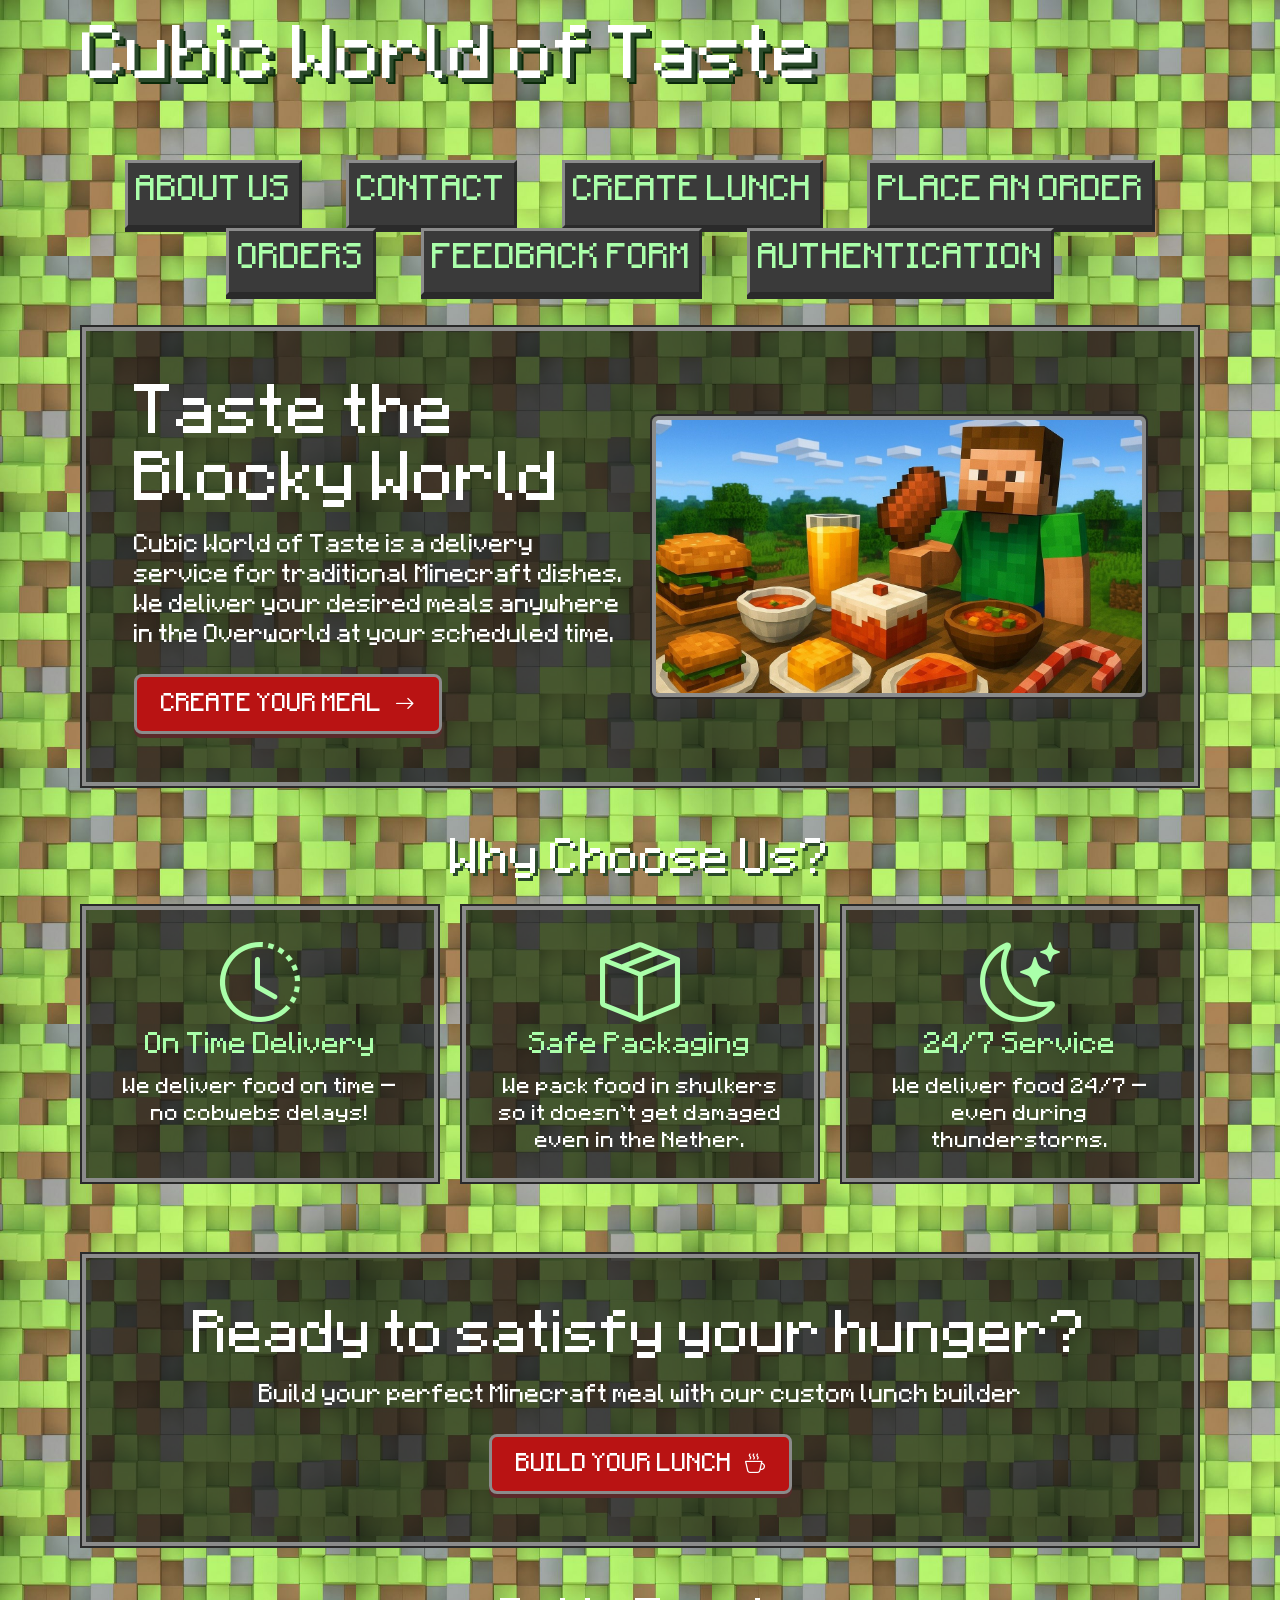
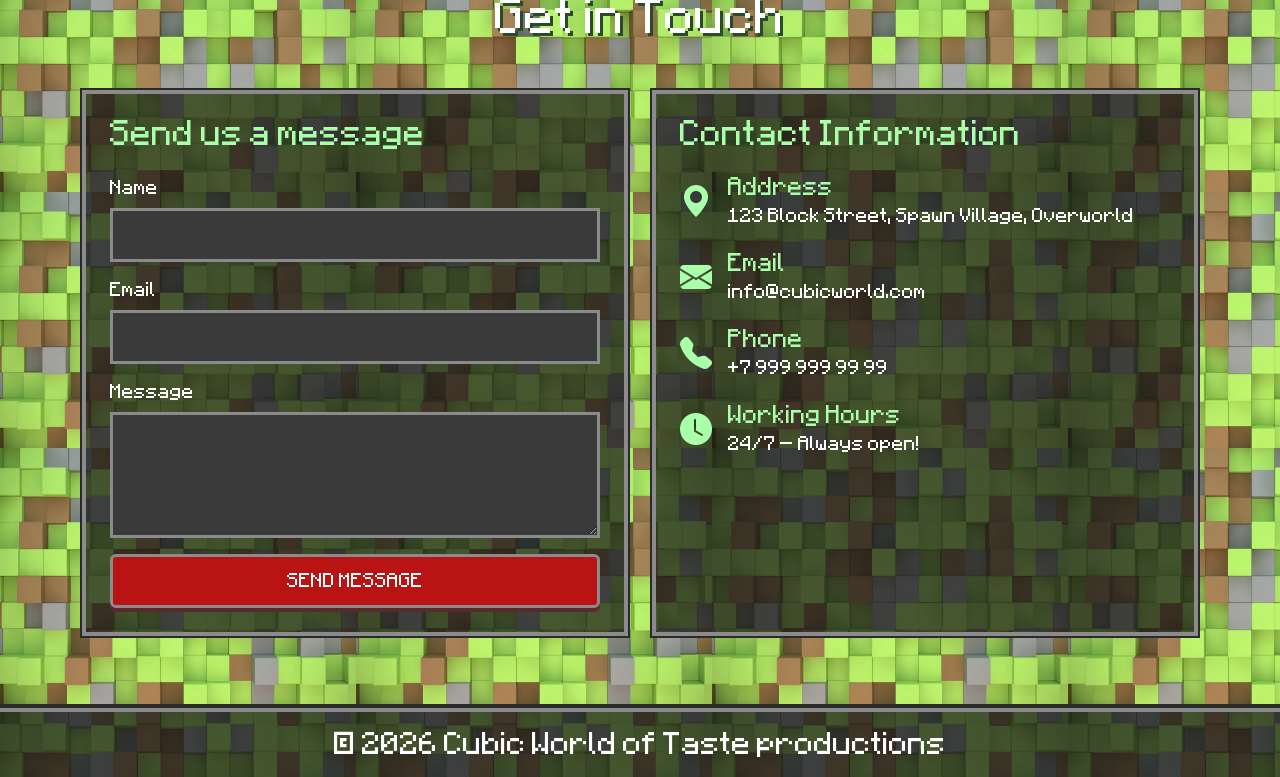
<file: index.html>
<!DOCTYPE html>
<html lang="en">
<head>
  <meta charset="UTF-8">
  <meta name="viewport" content="width=device-width, initial-scale=1.0">
  <meta name="description" content="Taste the best food from Minecraft world!">
  <meta name="author" content="rei">
  <title>Cubic World of Taste - Minecraft Food Delivery</title>

  <link href="https://cdn.jsdelivr.net/npm/bootstrap@5.3.0/dist/css/bootstrap.min.css" rel="stylesheet">
  <link rel="stylesheet" href="https://cdn.jsdelivr.net/npm/bootstrap-icons@1.11.0/font/bootstrap-icons.css">
  
  <link rel="icon" href="img/Apple.png" type="image/png">
  <link rel="stylesheet" href="about_us.css">

  <meta property="og:title" content="Cubic World of Taste">
  <meta property="og:description" content="Delicious Minecraft-themed food">
  <meta property="og:type" content="website">
  <meta property="og:image" content="Apple.png">
  <meta property="og:url" content="https://адрес сайта">
</head>
<body>
  <div class="container">
    <div class="row">
      <div class="col-12">
        <div class="up_name text-center text-md-start">
          <h1>Cubic World of Taste</h1>
        </div>
      </div>
    </div>
  </div>

  <header class="container">
    <nav class="navbar navbar-expand-lg">
      <div class="container-fluid p-0">
        <button class="navbar-toggler custom-toggler" type="button" data-bs-toggle="collapse" data-bs-target="#navbarNav">
          <span class="navbar-toggler-icon"></span>
        </button>
        <div class="collapse navbar-collapse" id="navbarNav">
          <ul class="buttons navbar-nav mx-auto">
            <li class="nav-item"><a href="index.html" class="nav-link"><h3>About us</h3></a></li>
            <li class="nav-item"><a href="#contacts" class="nav-link"><h3>Contact</h3></a></li>
            <li class="nav-item"><a href="create_lunch.html" class="nav-link"><h3>Create lunch</h3></a></li>
            <li class="nav-item"><a href="place_an_order.html" class="nav-link"><h3>Place an order</h3></a></li>
            <li class="nav-item"><a href="order.html" class="nav-link"><h3>Orders</h3></a></li>
            <li class="nav-item"><a href="feedback_form.html" class="nav-link"><h3>Feedback form</h3></a></li>
            <li class="nav-item"><a href="authentication.html" class="nav-link"><h3>Authentication</h3></a></li>
          </ul>
        </div>
      </div>
    </nav>
  </header>
  <main class="container my-4">
    <div class="row g-4 mb-5">
      <div class="col-12">
        <div class="hero-section p-4 p-md-5">
          <div class="row align-items-center">
            <div class="col-lg-6 order-2 order-lg-1">
              <h2 class="display-4 mb-3">Taste the Blocky World</h2>
              <p class="lead mb-4">Cubic World of Taste is a delivery service for traditional Minecraft dishes. We deliver your desired meals anywhere in the Overworld at your scheduled time.</p>
              <a href="create_lunch.html" class="btn btn-primary btn-lg custom-btn">Create your meal <i class="bi bi-arrow-right ms-2"></i></a>
            </div>
            <div class="col-lg-6 order-1 order-lg-2 mb-4 mb-lg-0">
              <img src="image_about_us.jpg" alt="Minecraft food" class="img-fluid hero-image rounded">
            </div>
          </div>
        </div>
      </div>
    </div>
    <div class="row mb-5">
      <div class="col-12">
        <h2 class="section-title text-center mb-4">Why Choose Us?</h2>
      </div>
      <div class="col-md-4 mb-4">
        <div class="advantage-card p-4 text-center h-100">
          <i class="bi bi-clock-history display-1 mb-3"></i>
          <h3>On Time Delivery</h3>
          <p class="mb-0">We deliver food on time — no cobwebs delays!</p>
        </div>
      </div>
      <div class="col-md-4 mb-4">
        <div class="advantage-card p-4 text-center h-100">
          <i class="bi bi-box-seam display-1 mb-3"></i>
          <h3>Safe Packaging</h3>
          <p class="mb-0">We pack food in shulkers so it doesn't get damaged even in the Nether.</p>
        </div>
      </div>
      <div class="col-md-4 mb-4">
        <div class="advantage-card p-4 text-center h-100">
          <i class="bi bi-moon-stars display-1 mb-3"></i>
          <h3>24/7 Service</h3>
          <p class="mb-0">We deliver food 24/7 — even during thunderstorms.</p>
        </div>
      </div>
    </div>
    <div class="row mb-5">
      <div class="col-12">
        <div class="cta-section p-5 text-center">
          <h2 class="display-5 mb-3">Ready to satisfy your hunger?</h2>
          <p class="lead mb-4">Build your perfect Minecraft meal with our custom lunch builder</p>
          <a href="create_lunch.html" class="btn btn-primary btn-lg custom-btn px-5 py-3">Build Your Lunch <i class="bi bi-cup-hot ms-2"></i></a>
        </div>
      </div>
    </div>

    <div class="row g-4">
      <div class="col-12">
        <h2 class="section-title text-center mb-4">Get in Touch</h2>
      </div>
      <div class="col-lg-6 mb-4 mb-lg-0">
        <div class="feedback-form p-4">
          <h3 class="mb-4">Send us a message</h3>
          <form action="https://httpbin.org/post" method="post">
            <div class="mb-3">
              <label for="name" class="form-label">Name</label>
              <input type="text" class="form-control custom-input" id="name" name="name" required>
            </div>
            <div class="mb-3">
              <label for="email" class="form-label">Email</label>
              <input type="email" class="form-control custom-input" id="email" name="email" required>
            </div>
            <div class="mb-3">
              <label for="message" class="form-label">Message</label>
              <textarea class="form-control custom-input" id="message" name="message" rows="4" required></textarea>
            </div>
            <button type="submit" class="btn btn-primary custom-btn w-100">Send Message</button>
          </form>
        </div>
      </div>
      <div class="col-lg-6">
        <div class="contacts-info p-4 h-100">
          <h3 class="mb-4">Contact Information</h3>
          <div class="contact-item d-flex align-items-center mb-4">
            <i class="bi bi-geo-alt-fill display-6 me-3"></i>
            <div>
              <h4 class="mb-1">Address</h4>
              <p class="mb-0">123 Block Street, Spawn Village, Overworld</p>
            </div>
          </div>
          <div class="contact-item d-flex align-items-center mb-4">
            <i class="bi bi-envelope-fill display-6 me-3"></i>
            <div>
              <h4 class="mb-1">Email</h4>
              <p class="mb-0">info@cubicworld.com</p>
            </div>
          </div>
          <div class="contact-item d-flex align-items-center mb-4">
            <i class="bi bi-telephone-fill display-6 me-3"></i>
            <div>
              <h4 class="mb-1">Phone</h4>
              <p class="mb-0">+7 999 999 99 99</p>
            </div>
          </div>
          <div class="contact-item d-flex align-items-center">
            <i class="bi bi-clock-fill display-6 me-3"></i>
            <div>
              <h4 class="mb-1">Working Hours</h4>
              <p class="mb-0">24/7 — Always open!</p>
            </div>
          </div>
        </div>
      </div>
    </div>
  </main>
  <footer id="contacts" class="mt-5">
    <div class="container">
      <p class="text-center mb-0">&copy; 2026 Cubic World of Taste productions</p>
    </div>
  </footer>
  <script src="https://cdn.jsdelivr.net/npm/bootstrap@5.3.0/dist/js/bootstrap.bundle.min.js"></script>
</body>
</html>
</file>
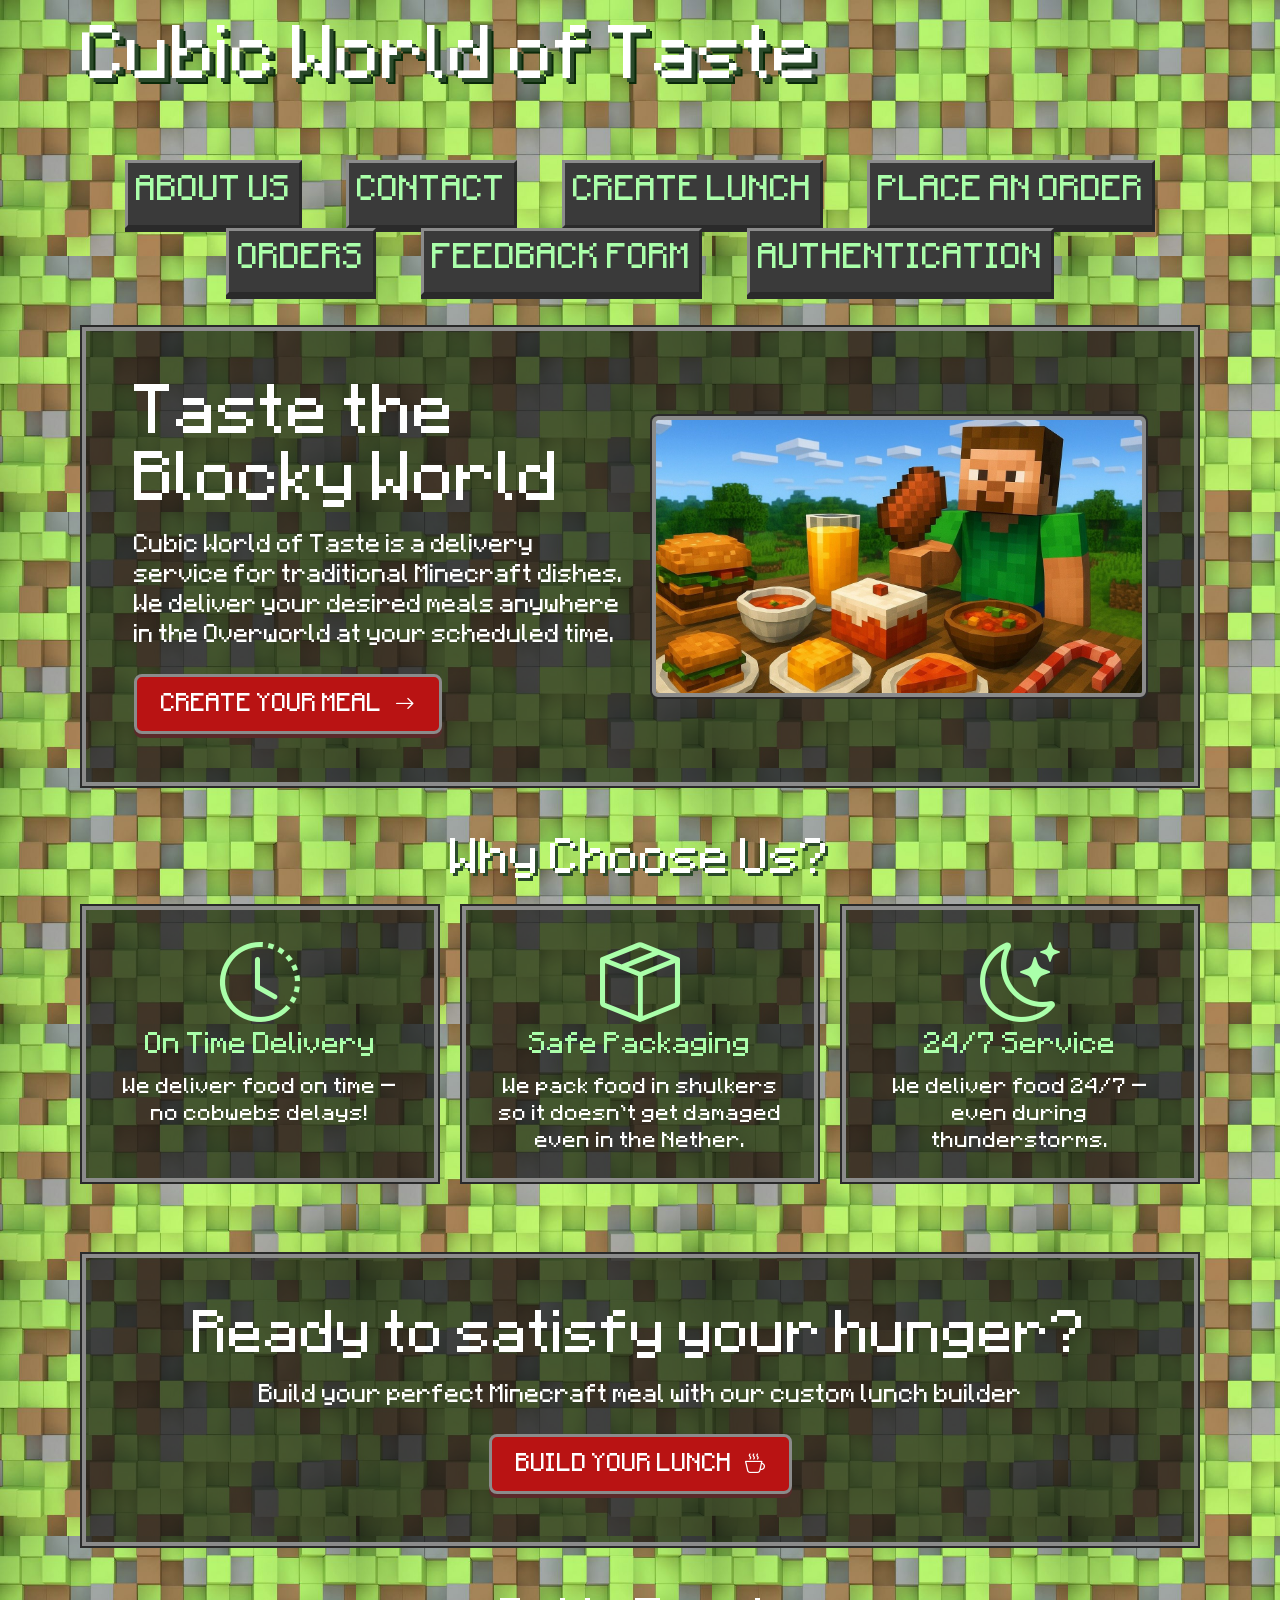
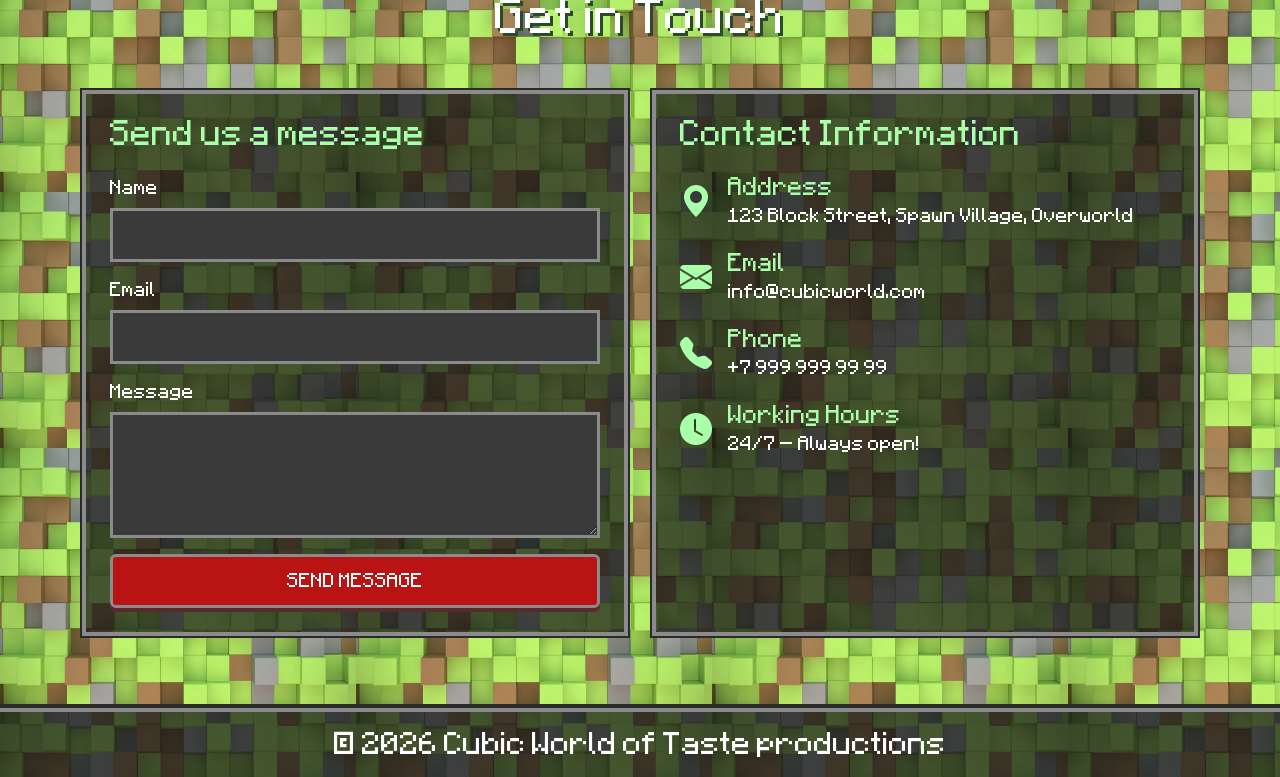
<file: about_us.html>
<!DOCTYPE html>
<html lang="en">
<head>
  <meta charset="UTF-8">
  <meta name="viewport" content="width=device-width, initial-scale=1.0">
  <meta name="description" content="Taste the best food from Minecraft world!">
  <meta name="author" content="rei">
  <title>Cubic World of Taste - Minecraft Food Delivery</title>

  <link href="https://cdn.jsdelivr.net/npm/bootstrap@5.3.0/dist/css/bootstrap.min.css" rel="stylesheet">
  <link rel="stylesheet" href="https://cdn.jsdelivr.net/npm/bootstrap-icons@1.11.0/font/bootstrap-icons.css">
  
  <link rel="icon" href="img/Apple.png" type="image/png">
  <link rel="stylesheet" href="about_us.css">

  <meta property="og:title" content="Cubic World of Taste">
  <meta property="og:description" content="Delicious Minecraft-themed food">
  <meta property="og:type" content="website">
  <meta property="og:image" content="Apple.png">
  <meta property="og:url" content="https://адрес сайта">
</head>
<body>
  <div class="container">
    <div class="row">
      <div class="col-12">
        <div class="up_name text-center text-md-start">
          <h1>Cubic World of Taste</h1>
        </div>
      </div>
    </div>
  </div>

  <header class="container">
    <nav class="navbar navbar-expand-lg">
      <div class="container-fluid p-0">
        <button class="navbar-toggler custom-toggler" type="button" data-bs-toggle="collapse" data-bs-target="#navbarNav">
          <span class="navbar-toggler-icon"></span>
        </button>
        <div class="collapse navbar-collapse" id="navbarNav">
          <ul class="buttons navbar-nav mx-auto">
            <li class="nav-item"><a href="about_us.html" class="nav-link"><h3>About us</h3></a></li>
            <li class="nav-item"><a href="#contacts" class="nav-link"><h3>Contact</h3></a></li>
            <li class="nav-item"><a href="create_lunch.html" class="nav-link"><h3>Create lunch</h3></a></li>
            <li class="nav-item"><a href="place_an_order.html" class="nav-link"><h3>Place an order</h3></a></li>
            <li class="nav-item"><a href="order.html" class="nav-link"><h3>Orders</h3></a></li>
            <li class="nav-item"><a href="feedback_form.html" class="nav-link"><h3>Feedback form</h3></a></li>
            <li class="nav-item"><a href="authentication.html" class="nav-link"><h3>Authentication</h3></a></li>
          </ul>
        </div>
      </div>
    </nav>
  </header>
  <main class="container my-4">
    <div class="row g-4 mb-5">
      <div class="col-12">
        <div class="hero-section p-4 p-md-5">
          <div class="row align-items-center">
            <div class="col-lg-6 order-2 order-lg-1">
              <h2 class="display-4 mb-3">Taste the Blocky World</h2>
              <p class="lead mb-4">Cubic World of Taste is a delivery service for traditional Minecraft dishes. We deliver your desired meals anywhere in the Overworld at your scheduled time.</p>
              <a href="create_lunch.html" class="btn btn-primary btn-lg custom-btn">Create your meal <i class="bi bi-arrow-right ms-2"></i></a>
            </div>
            <div class="col-lg-6 order-1 order-lg-2 mb-4 mb-lg-0">
              <img src="image_about_us.jpg" alt="Minecraft food" class="img-fluid hero-image rounded">
            </div>
          </div>
        </div>
      </div>
    </div>
    <div class="row mb-5">
      <div class="col-12">
        <h2 class="section-title text-center mb-4">Why Choose Us?</h2>
      </div>
      <div class="col-md-4 mb-4">
        <div class="advantage-card p-4 text-center h-100">
          <i class="bi bi-clock-history display-1 mb-3"></i>
          <h3>On Time Delivery</h3>
          <p class="mb-0">We deliver food on time — no cobwebs delays!</p>
        </div>
      </div>
      <div class="col-md-4 mb-4">
        <div class="advantage-card p-4 text-center h-100">
          <i class="bi bi-box-seam display-1 mb-3"></i>
          <h3>Safe Packaging</h3>
          <p class="mb-0">We pack food in shulkers so it doesn't get damaged even in the Nether.</p>
        </div>
      </div>
      <div class="col-md-4 mb-4">
        <div class="advantage-card p-4 text-center h-100">
          <i class="bi bi-moon-stars display-1 mb-3"></i>
          <h3>24/7 Service</h3>
          <p class="mb-0">We deliver food 24/7 — even during thunderstorms.</p>
        </div>
      </div>
    </div>
    <div class="row mb-5">
      <div class="col-12">
        <div class="cta-section p-5 text-center">
          <h2 class="display-5 mb-3">Ready to satisfy your hunger?</h2>
          <p class="lead mb-4">Build your perfect Minecraft meal with our custom lunch builder</p>
          <a href="create_lunch.html" class="btn btn-primary btn-lg custom-btn px-5 py-3">Build Your Lunch <i class="bi bi-cup-hot ms-2"></i></a>
        </div>
      </div>
    </div>

    <div class="row g-4">
      <div class="col-12">
        <h2 class="section-title text-center mb-4">Get in Touch</h2>
      </div>
      <div class="col-lg-6 mb-4 mb-lg-0">
        <div class="feedback-form p-4">
          <h3 class="mb-4">Send us a message</h3>
          <form action="https://httpbin.org/post" method="post">
            <div class="mb-3">
              <label for="name" class="form-label">Name</label>
              <input type="text" class="form-control custom-input" id="name" name="name" required>
            </div>
            <div class="mb-3">
              <label for="email" class="form-label">Email</label>
              <input type="email" class="form-control custom-input" id="email" name="email" required>
            </div>
            <div class="mb-3">
              <label for="message" class="form-label">Message</label>
              <textarea class="form-control custom-input" id="message" name="message" rows="4" required></textarea>
            </div>
            <button type="submit" class="btn btn-primary custom-btn w-100">Send Message</button>
          </form>
        </div>
      </div>
      <div class="col-lg-6">
        <div class="contacts-info p-4 h-100">
          <h3 class="mb-4">Contact Information</h3>
          <div class="contact-item d-flex align-items-center mb-4">
            <i class="bi bi-geo-alt-fill display-6 me-3"></i>
            <div>
              <h4 class="mb-1">Address</h4>
              <p class="mb-0">123 Block Street, Spawn Village, Overworld</p>
            </div>
          </div>
          <div class="contact-item d-flex align-items-center mb-4">
            <i class="bi bi-envelope-fill display-6 me-3"></i>
            <div>
              <h4 class="mb-1">Email</h4>
              <p class="mb-0">info@cubicworld.com</p>
            </div>
          </div>
          <div class="contact-item d-flex align-items-center mb-4">
            <i class="bi bi-telephone-fill display-6 me-3"></i>
            <div>
              <h4 class="mb-1">Phone</h4>
              <p class="mb-0">+7 999 999 99 99</p>
            </div>
          </div>
          <div class="contact-item d-flex align-items-center">
            <i class="bi bi-clock-fill display-6 me-3"></i>
            <div>
              <h4 class="mb-1">Working Hours</h4>
              <p class="mb-0">24/7 — Always open!</p>
            </div>
          </div>
        </div>
      </div>
    </div>
  </main>
  <footer id="contacts" class="mt-5">
    <div class="container">
      <p class="text-center mb-0">&copy; 2026 Cubic World of Taste productions</p>
    </div>
  </footer>
  <script src="https://cdn.jsdelivr.net/npm/bootstrap@5.3.0/dist/js/bootstrap.bundle.min.js"></script>
</body>
</html>
</file>
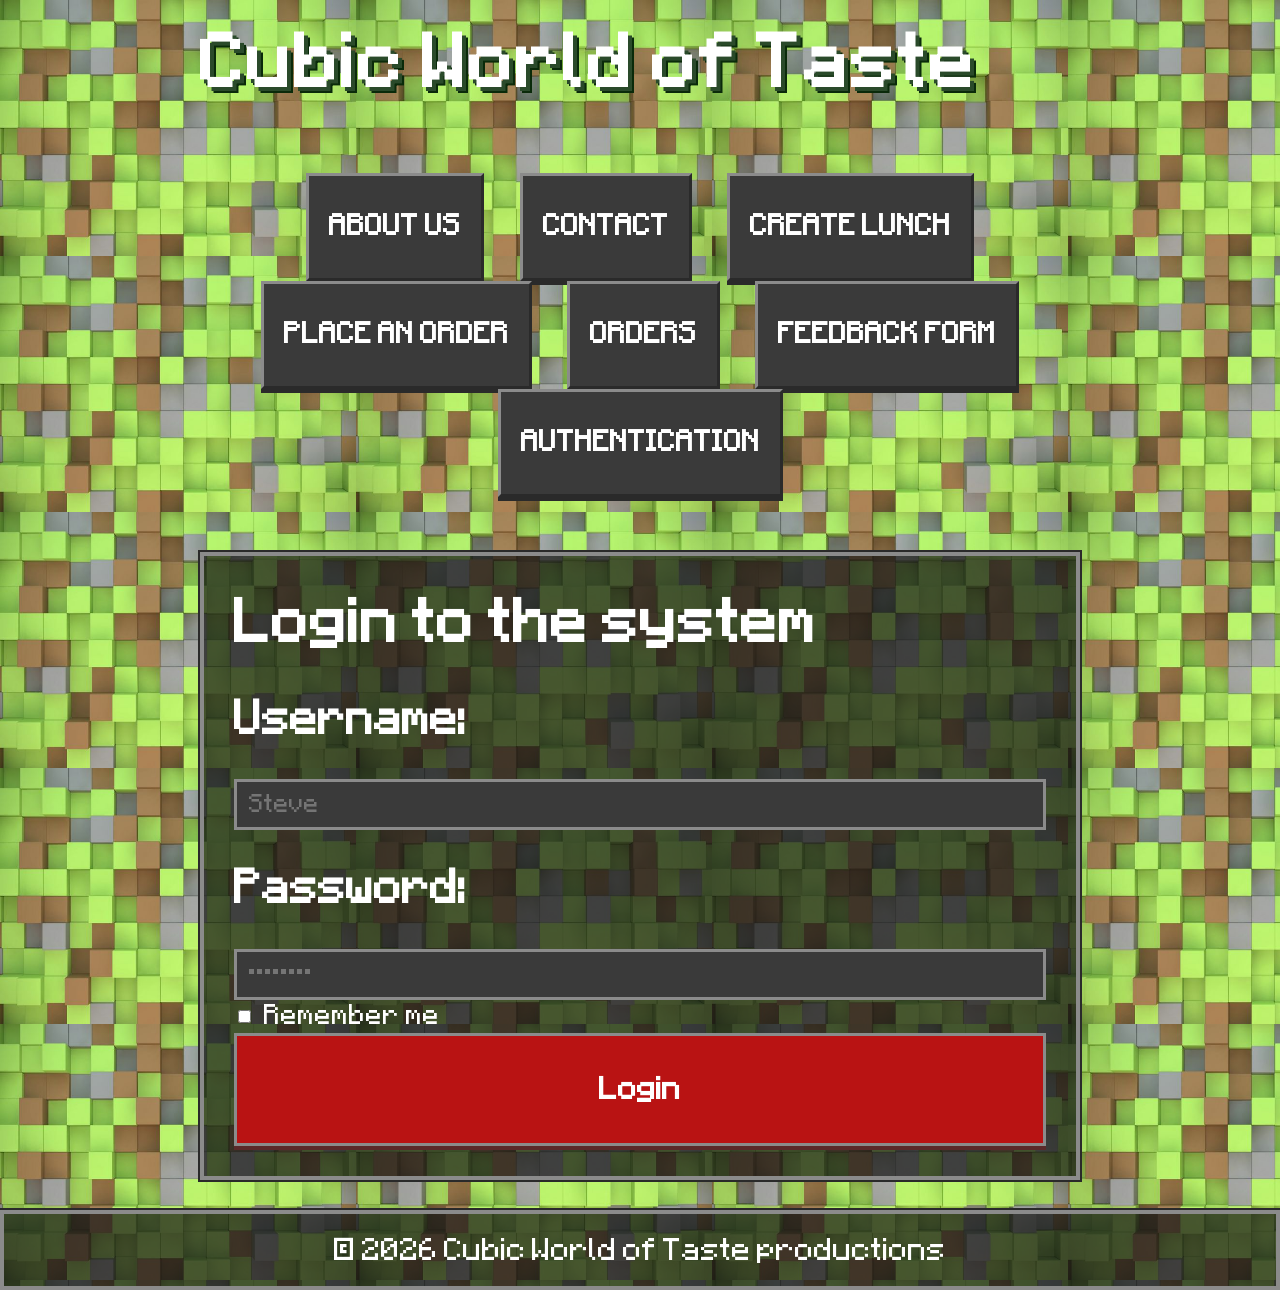
<file: authentication.html>
<!DOCTYPE html>
<html lang="en">

<head>
  <meta charset="UTF-8">
  <meta name="viewport" content="width=device-width, initial-scale=1.0">
  <meta name="description" content="Taste the best food from Minecraft world!">
  <meta name="author" content="rei">
  <title>Cubic World of Taste - Authentication</title>

  <link rel="icon" href="images/Golden_Apple.png" type="image/png">
  <link rel="stylesheet" href="authentication.css">

  <meta property="og:title" content="Cubic World of Taste">
  <meta property="og:description" content="Delicious Minecraft-themed food">
  <meta property="og:type" content="website">
  <meta property="og:image" content="Golden_Apple.png">
  <meta property="og:url" content="https://адрес сайта">

  <link rel="alternate" hreflang="en" href="https://адрес сайта/en/">
</head>

<body>
  
  <div class="up_name">
    <h1>Cubic World of Taste</h1>
  </div>
 
  <header>
    <nav>
      <ul class="buttons">
        <li><a href="index.html"><h3>About us</h3></a></li>
        <li><a href="#contacts"><h3>Contact</h3></a></li>
        <li><a href="create_lunch.html"><h3>Create lunch</h3></a></li>
        <li><a href="place_an_order.html"><h3>Place an order</h3></a></li>
        <li><a href="order.html"><h3>Orders</h3></a></li>
        <li><a href="feedback_form.html"><h3>Feedback form</h3></a></li>
        <li><a href="authentication.html"><h3>Authentication</h3></a></li>
      </ul>
    </nav>
  </header>
  
  <div class="auth-block">
    <h1>Login to the system</h1>
    <form action="https://httpbin.org/post" method="post" enctype="multipart/form-data">
      
      <label for="login"><h2>Username:</h2></label>
      <input type="text" id="login" name="login" required placeholder="Steve">

      <label for="password"><h2>Password:</h2></label>
      <input type="password" id="password" name="password" required placeholder="••••••••">

      <label class="checkbox-label">
        <input type="checkbox" id="remember" name="remember">
        <h2>Remember me</h2>
      </label>

      <button type="submit"><h3>Login</h3></button>
    </form>
  </div>
  
  <footer id="contacts">
    <p>&copy; 2026 Cubic World of Taste productions</p>
  </footer>

  <script src="script.js"></script>
</body>
</html>
</file>
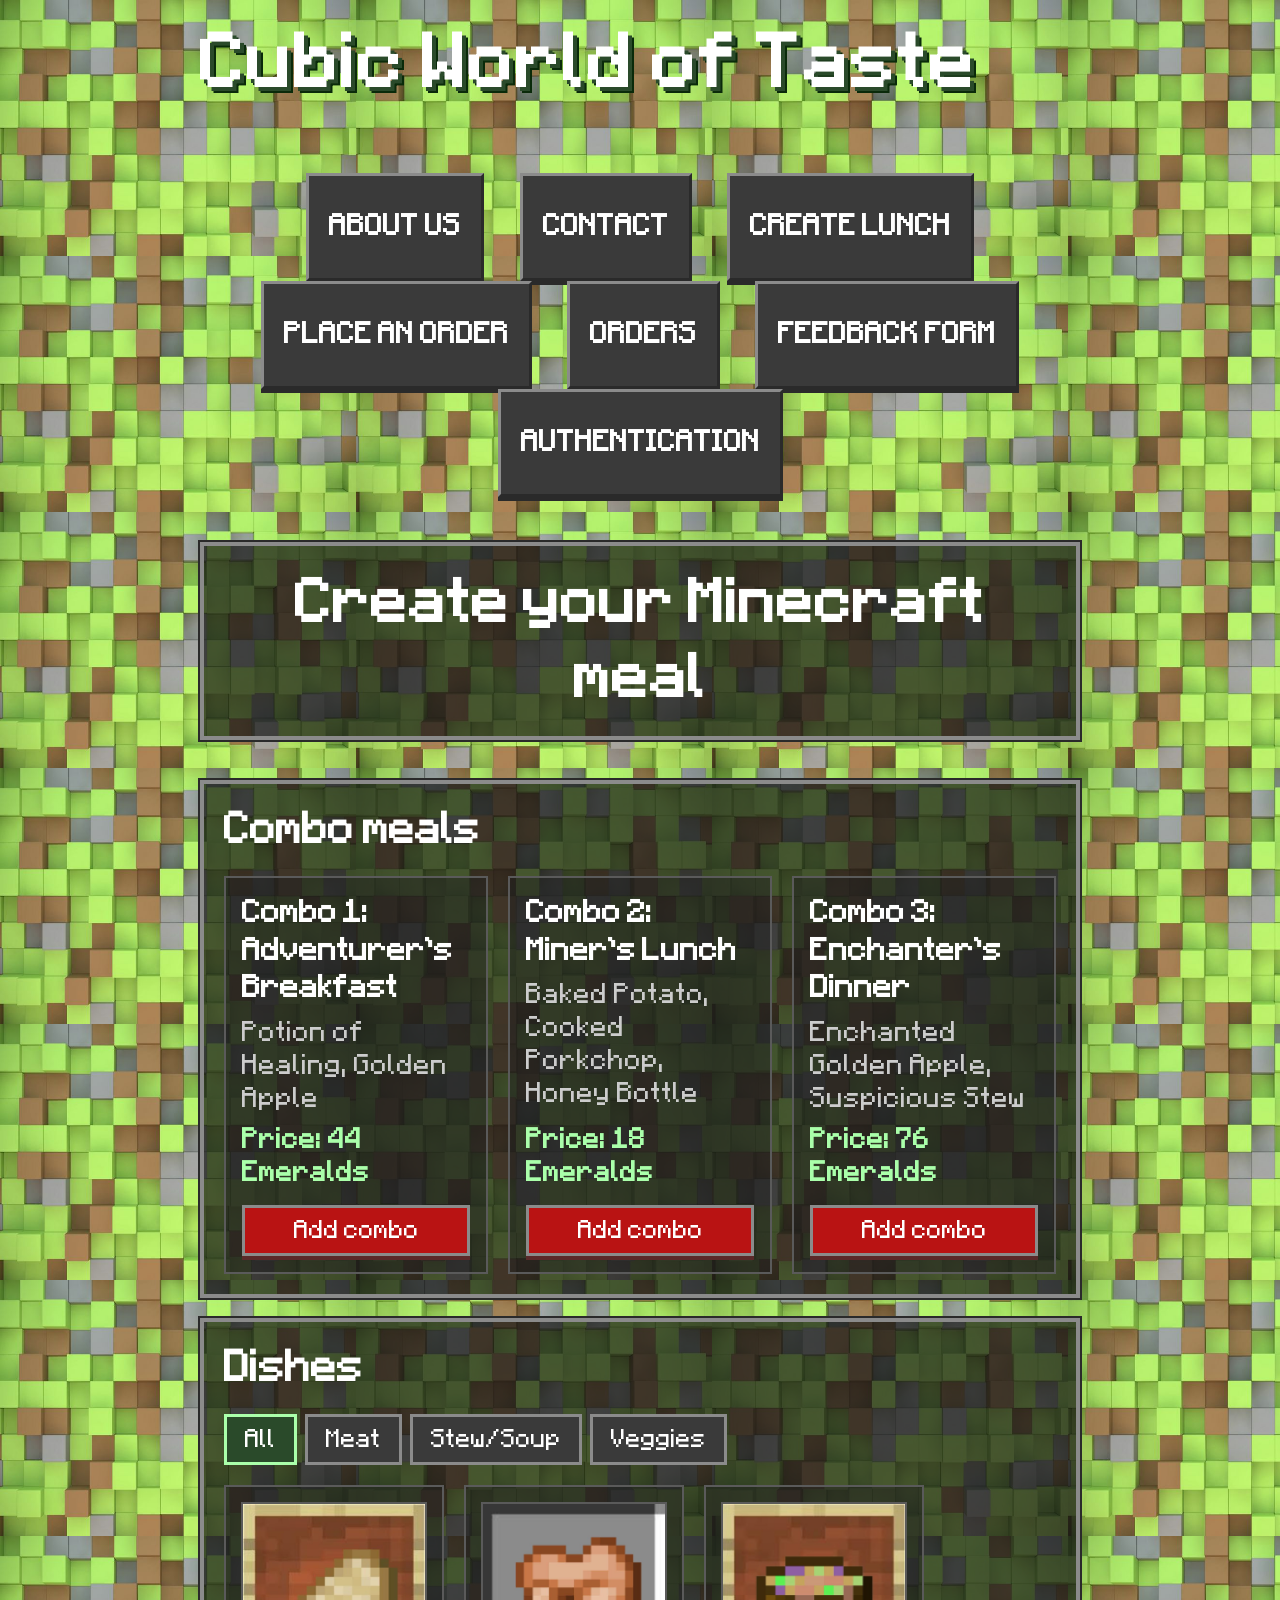
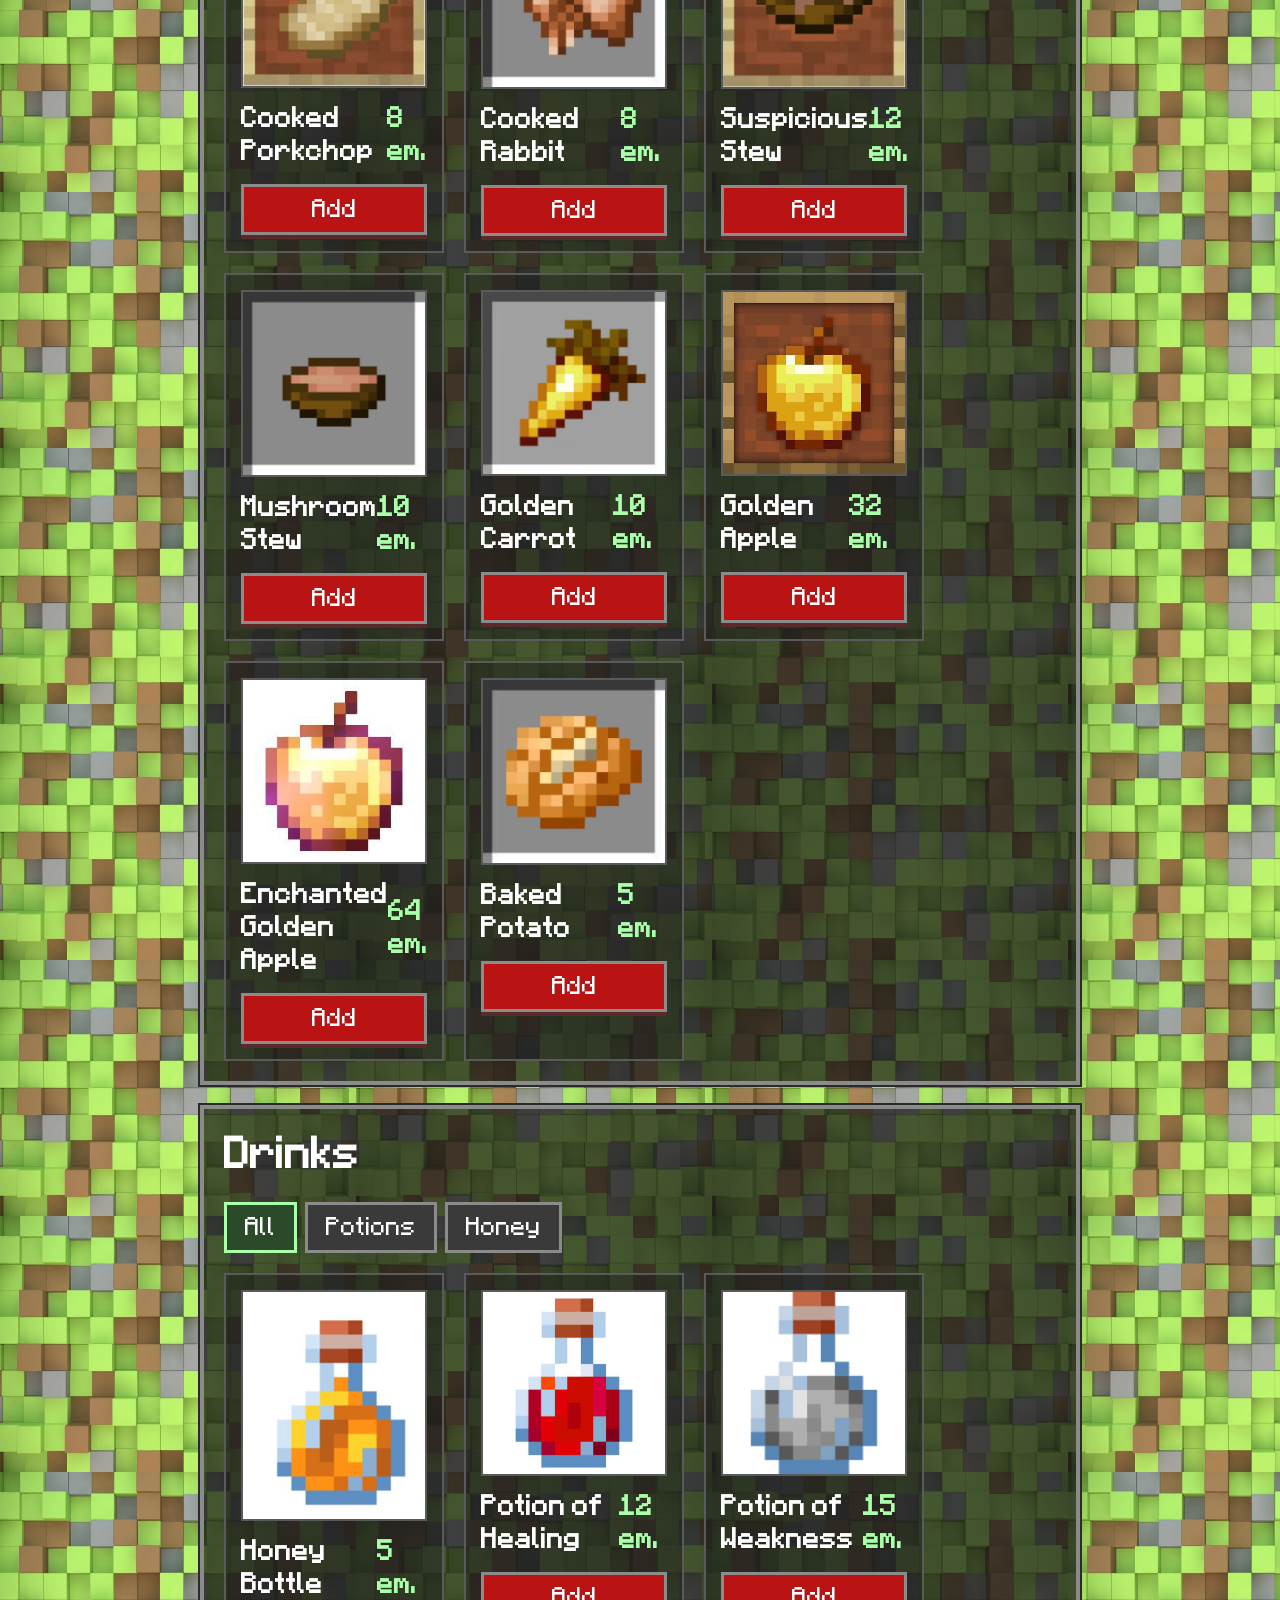
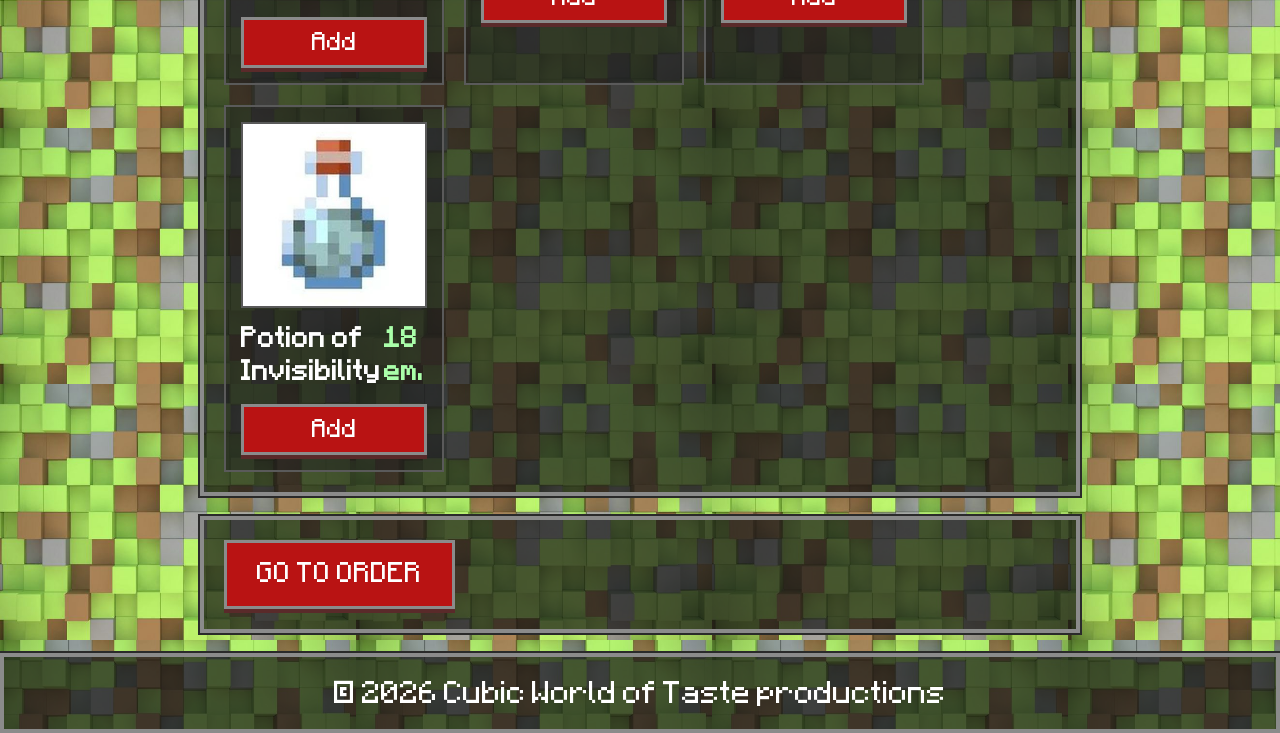
<file: create_lunch.html>
<!DOCTYPE html>
<html lang="ru">
<head>
  <meta charset="UTF-8">
  <meta name="viewport" content="width=device-width, initial-scale=1.0">
  <title>Cubic World of Taste - Create lunch</title>
  <link rel="icon" href="img/Apple.png" type="image/png">
  <link rel="stylesheet" href="create_lunch.css">
</head>
<body>
  <div class="up_name">
    <h1>Cubic World of Taste</h1>
  </div>

  <header>
    <nav>
      <ul class="buttons">
        <li><a href="index.html"><h3>About us</h3></a></li>
        <li><a href="#contacts"><h3>Contact</h3></a></li>
        <li><a href="create_lunch.html"><h3>Create lunch</h3></a></li>
        <li><a href="place_an_order.html"><h3>Place an order</h3></a></li>
        <li><a href="order.html"><h3>Orders</h3></a></li>
        <li><a href="feedback_form.html"><h3>Feedback form</h3></a></li>
        <li><a href="authentication.html"><h3>Authentication</h3></a></li>
      </ul>
    </nav>
  </header>
  
  <div class="page-title-block">
    <h1>Create your Minecraft meal</h1>
  </div>

  <main>
    <section id="combos" class="combos section">
      <h2>Combo meals</h2>
      <div class="combos-container">
        <div class="combo" data-combo-id="1">
          <h3>Combo 1: Adventurer's Breakfast</h3>
          <p class="combo-items">Potion of Healing, Golden Apple</p>
          <div class="combo-meta">Price: 44 Emeralds</div>
          <button class="add-combo-btn">Add combo</button>
        </div>

        <div class="combo" data-combo-id="2">
          <h3>Combo 2: Miner's Lunch</h3>
          <p class="combo-items">Baked Potato, Cooked Porkchop, Honey Bottle</p>
          <div class="combo-meta">Price: 18 Emeralds</div>
          <button class="add-combo-btn">Add combo</button>
        </div>

        <div class="combo" data-combo-id="3">
          <h3>Combo 3: Enchanter's Dinner</h3>
          <p class="combo-items">Enchanted Golden Apple, Suspicious Stew</p>
          <div class="combo-meta">Price: 76 Emeralds</div>
          <button class="add-combo-btn">Add combo</button>
        </div>
      </div>
    </section>

    <div class="dishes-block">
      <h2>Dishes</h2>
      <div class="filters">
        <button class="filter-btn active" data-filter="all">All</button>
        <button class="filter-btn" data-filter="meat">Meat</button>
        <button class="filter-btn" data-filter="soup">Stew/Soup</button>
        <button class="filter-btn" data-filter="Veggies">Veggies</button>
      </div>
      <div class="items-grid dishes-grid">
        <div class="item" data-id="food1" data-name="Cooked Porkchop" data-price="8" data-type="meat" data-img="img/porkchop.jpg">
          <img src="img/porkchop.jpg" alt="Cooked Porkchop">
          <div class="item-info">
            <h4>Cooked Porkchop</h4>
            <div class="price">8 em.</div>
          </div>
          <button class="add-btn">Add</button>
        </div>
        <div class="item" data-id="food2" data-name="Cooked Rabbit" data-price="8" data-type="meat" data-img="img/rabbit.jpg">
          <img src="img/rabbit.jpg" alt="Cooked Rabbit">
          <div class="item-info">
            <h4>Cooked Rabbit</h4>
            <div class="price">8 em.</div>
          </div>
          <button class="add-btn">Add</button>
        </div>
        <div class="item" data-id="food3" data-name="Suspicious Stew" data-price="12" data-type="soup" data-img="img/stew.jpg">
          <img src="img/stew.jpg" alt="Suspicious Stew">
          <div class="item-info">
            <h4>Suspicious Stew</h4>
            <div class="price">12 em.</div>
          </div>
          <button class="add-btn">Add</button>
        </div>
        <div class="item" data-id="food4" data-name="Mushroom Stew" data-price="10" data-type="soup" data-img="img/Mushroom_Stew.jpg">
          <img src="img/Mushroom_Stew.jpg" alt="Mushroom Stew">
          <div class="item-info">
            <h4>Mushroom Stew</h4>
            <div class="price">10 em.</div>
          </div>
          <button class="add-btn">Add</button>
        </div>
        <div class="item" data-id="food5" data-name="Golden Carrot" data-price="10" data-type="Veggies" data-img="img/carrot.jpg">
          <img src="img/carrot.jpg" alt="Golden Carrot">
          <div class="item-info">
            <h4>Golden Carrot</h4>
            <div class="price">10 em.</div>
          </div>
          <button class="add-btn">Add</button>
        </div>
        <div class="item" data-id="food6" data-name="Golden Apple" data-price="32" data-type="Veggies" data-img="img/Golden_Apple.jpg">
          <img src="img/Golden_Apple.jpg" alt="Golden Apple">
          <div class="item-info">
            <h4>Golden Apple</h4>
            <div class="price">32 em.</div>
          </div>
          <button class="add-btn">Add</button>
        </div>
        <div class="item" data-id="food7" data-name="Enchanted Golden Apple" data-price="64" data-type="Veggies" data-img="img/Enchanted_Golden_Apple.jpg">
          <img src="img/Enchanted_Golden_Apple.jpg" alt="Enchanted Golden Apple">
          <div class="item-info">
            <h4>Enchanted Golden Apple</h4>
            <div class="price">64 em.</div>
          </div>
          <button class="add-btn">Add</button>
        </div>
        <div class="item" data-id="food8" data-name="Baked Potato" data-price="5" data-type="Veggies" data-img="img/potato.jpg">
          <img src="img/potato.jpg" alt="Baked Potato">
          <div class="item-info">
            <h4>Baked Potato</h4>
            <div class="price">5 em.</div>
          </div>
          <button class="add-btn">Add</button>
        </div>
      </div>
    </div>

    <div class="drinks-block">
      <h2>Drinks</h2>
      <div class="filters">
        <button class="drink-filter-btn active" data-filter="all">All</button>
        <button class="drink-filter-btn" data-filter="Potions">Potions</button>
        <button class="drink-filter-btn" data-filter="Honey">Honey</button>
      </div>
      <div class="items-grid drinks-grid">
        <div class="item" data-id="drink1" data-name="Honey Bottle" data-price="5" data-type="Honey" data-img="img/honey.jpg">
          <img src="img/honey.jpg" alt="Honey Bottle">
          <div class="item-info">
            <h4>Honey Bottle</h4>
            <div class="price">5 em.</div>
          </div>
          <button class="add-btn">Add</button>
        </div>
        <div class="item" data-id="drink2" data-name="Potion of Healing" data-price="12" data-type="Potions" data-img="img/Potion_of_Healing.jpg">
          <img src="img/Potion_of_Healing.jpg" alt="Potion">
          <div class="item-info">
            <h4>Potion of Healing</h4>
            <div class="price">12 em.</div>
          </div>
          <button class="add-btn">Add</button>
        </div>        
        <div class="item" data-id="drink3" data-name="Potion of Weakness" data-price="15" data-type="Potions" data-img="img/Potion_of_Weakness.jpg">
          <img src="img/Potion_of_Weakness.jpg" alt="Potion">
          <div class="item-info">
            <h4>Potion of Weakness</h4>
            <div class="price">15 em.</div>
          </div>
          <button class="add-btn">Add</button>
        </div>
        <div class="item" data-id="drink4" data-name="Potion of Invisibility" data-price="18" data-type="Potions" data-img="img/Potion_of_Invisibility.jpg">
          <img src="img/Potion_of_Invisibility.jpg" alt="Potion">
          <div class="item-info">
            <h4>Potion of Invisibility</h4>
            <div class="price">18 em.</div>
          </div>
          <button class="add-btn">Add</button>
        </div>
      </div>
    </div>

    <div class="nav-block">
      <a href="place_an_order.html" class="primary-btn">Go to order</a>
    </div>
  </main>

  <footer id="contacts">
    <p>&copy; 2026 Cubic World of Taste productions</p>
  </footer>

  <script>
    const COMBOS = {
      1: {
        name: "Combo 1: Adventurer's Breakfast",
        items: [
          { id: "drink2", name: "Potion of Healing", price: 12, img: "img/Potion_of_Healing.jpg" },
          { id: "food6", name: "Golden Apple", price: 32, img: "img/Golden_Apple.jpg" }
        ],
        total: 44
      },
      2: {
        name: "Combo 2: Miner's Lunch",
        items: [
          { id: "food8", name: "Baked Potato", price: 5, img: "img/potato.jpg" },
          { id: "food1", name: "Cooked Porkchop", price: 8, img: "img/porkchop.jpg" },
          { id: "drink1", name: "Honey Bottle", price: 5, img: "img/honey.jpg" }
        ],
        total: 18
      },
      3: {
        name: "Combo 3: Enchanter's Dinner",
        items: [
          { id: "food7", name: "Enchanted Golden Apple", price: 64, img: "img/Enchanted_Golden_Apple.jpg" },
          { id: "food2", name: "Suspicious Stew", price: 12, img: "img/stew.jpg" }
        ],
        total: 76
      }
    };

    function addToCart(item) {
      let cart = JSON.parse(localStorage.getItem('cartItems')) || [];
      
      const cartItem = {
        id: item.id + '_' + Date.now(),
        name: item.name,
        price: item.price,
        img: item.img
      };
      
      cart.push(cartItem);
      localStorage.setItem('cartItems', JSON.stringify(cart));
      alert(`${item.name} added to cart!`);
    }

    const filterBtns = document.querySelectorAll('.filter-btn');
    const dishesGrid = document.querySelector('.dishes-grid');
    
    if (filterBtns.length && dishesGrid) {
      filterBtns.forEach(btn => {
        btn.addEventListener('click', () => {
          filterBtns.forEach(b => b.classList.remove('active'));
          btn.classList.add('active');
          
          const filter = btn.dataset.filter;
          const items = dishesGrid.querySelectorAll('.item');
          
          items.forEach(item => {
            if (filter === 'all' || item.dataset.type === filter) {
              item.style.display = 'block';
            } else {
              item.style.display = 'none';
            }
          });
        });
      });
    }

    const drinkFilterBtns = document.querySelectorAll('.drink-filter-btn');
    const drinksGrid = document.querySelector('.drinks-grid');
    
    if (drinkFilterBtns.length && drinksGrid) {
      drinkFilterBtns.forEach(btn => {
        btn.addEventListener('click', () => {
          drinkFilterBtns.forEach(b => b.classList.remove('active'));
          btn.classList.add('active');
          
          const filter = btn.dataset.filter;
          const items = drinksGrid.querySelectorAll('.item');
          
          items.forEach(item => {
            if (filter === 'all' || item.dataset.type === filter) {
              item.style.display = 'block';
            } else {
              item.style.display = 'none';
            }
          });
        });
      });
    }

    document.querySelectorAll('.add-btn').forEach(btn => {
      btn.addEventListener('click', (e) => {
        const item = e.target.closest('.item');
        if (!item) return;
        
        const id = item.dataset.id;
        const name = item.dataset.name;
        const price = parseInt(item.dataset.price);
        const img = item.dataset.img;
        
        if (id && name && price) {
          addToCart({ id, name, price, img });
        }
      });
    });

    document.querySelectorAll('.add-combo-btn').forEach(btn => {
      btn.addEventListener('click', (e) => {
        const combo = e.target.closest('.combo');
        if (!combo) return;
        
        const comboId = combo.dataset.comboId;
        const comboData = COMBOS[comboId];
        
        if (comboData) {
          comboData.items.forEach(item => {
            addToCart(item);
          });
          alert(`${comboData.name} added to cart!`);
        }
      });
    });
  </script>
</body>
</html>
</file>
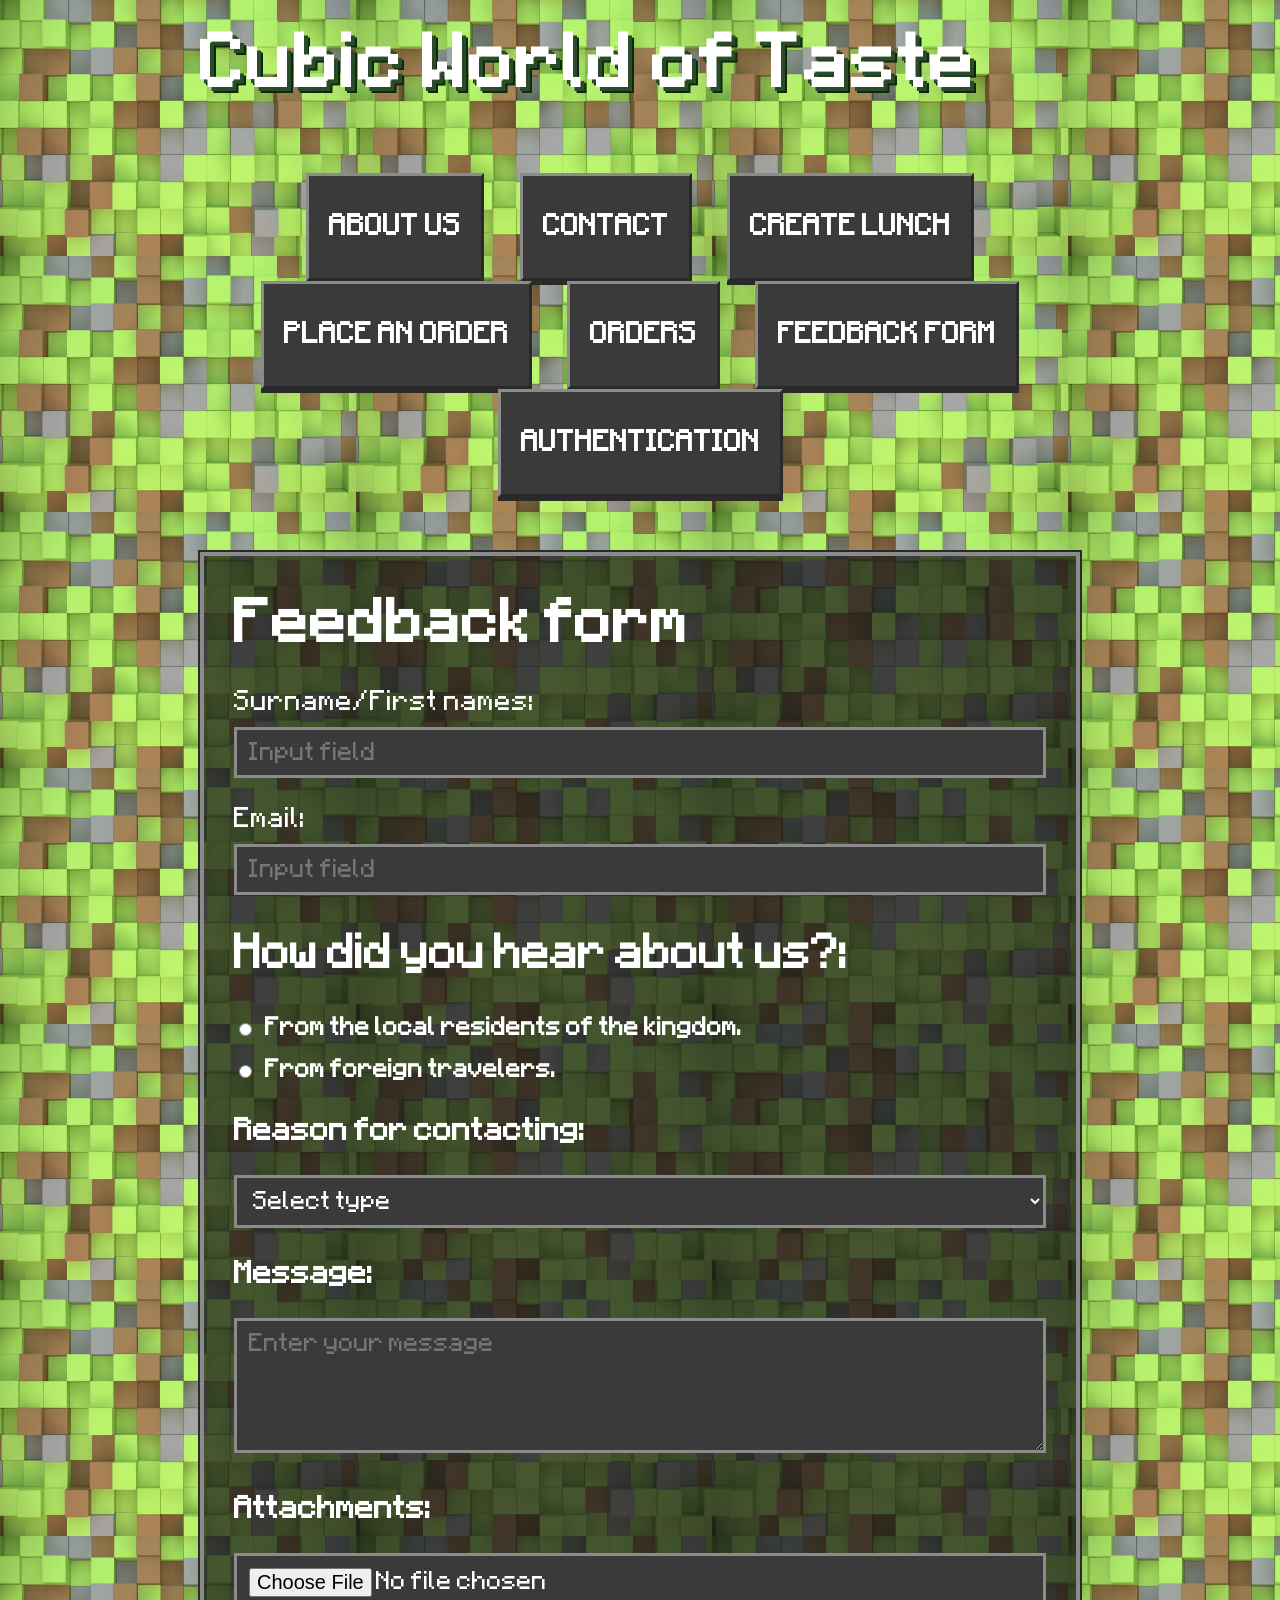
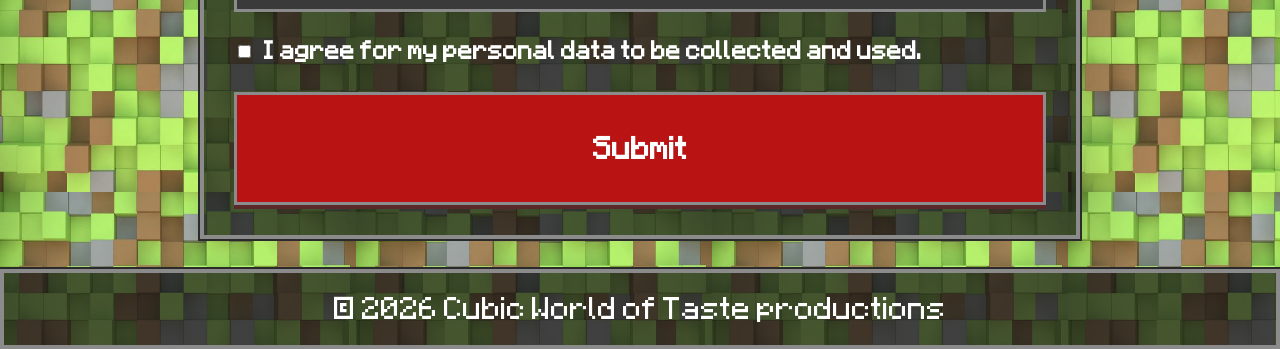
<file: feedback_form.html>
<!DOCTYPE html>
<html lang="en">

<head>
  <meta charset="UTF-8">
  <meta name="viewport" content="width=device-width, initial-scale=1.0">
  <meta name="description" content="Taste the best food from Minecraft world!">
  <meta name="author" content="rei">
  <title>Cubic World of Taste - Feedback form</title>

  <link rel="icon" href="images/Golden_Apple.png" type="image/png">
  <link rel="stylesheet" href="feedback_form.css">

  <meta property="og:title" content="Cubic World of Taste">
  <meta property="og:description" content="Delicious Minecraft-themed food">
  <meta property="og:type" content="website">
  <meta property="og:image" content="Golden_Apple.png">
  <meta property="og:url" content="https://адрес сайта">

  <link rel="alternate" hreflang="en" href="https://адрес сайта/en/">
</head>

<body>
  
  <div class="up_name">
    <h1>Cubic World of Taste</h1>
  </div>
 
  <header>
    <nav>
      <ul class="buttons">
        <li><a href="index.html"><h3>About us</h3></a></li>
        <li><a href="#contacts"><h3>Contact</h3></a></li>
        <li><a href="create_lunch.html"><h3>Create lunch</h3></a></li>
        <li><a href="place_an_order.html"><h3>Place an order</h3></a></li>
        <li><a href="order.html"><h3>Orders</h3></a></li>
        <li><a href="feedback_form.html"><h3>Feedback form</h3></a></li>
        <li><a href="authentication.html"><h3>Authentication</h3></a></li>
      </ul>
    </nav>
  </header>

  <div class="feedback-block">
    <h1>Feedback form</h1>
    <form action="https://httpbin.org/post" method="post" enctype="multipart/form-data">
      
      <div class="form-group">
        <label for="fullname">Surname/First names:</label>
        <input type="text" id="fullname" name="fullname" required placeholder="Input field">
      </div>

      <div class="form-group">
        <label for="email">Email:</label>
        <input type="email" id="email" name="email" required placeholder="Input field">
      </div>

      <h2>How did you hear about us?:</h2>
      <div class="radio-group">
        <label>
          <input type="radio" name="source" value="local" required>
          <h3>From the local residents of the kingdom.</h3>
        </label>
        <label>
          <input type="radio" name="source" value="travelers">
          <h3>From foreign travelers.</h3>
        </label>
      </div>

      <div class="form-group">
        <label for="type"><h3>Reason for contacting:</h3></label>
        <select id="type" name="type" required>
          <option value=""><h3>Select type</h3></option>
          <option value="problem"><h3>Report a problem with the quality of our services.</h3></option>
          <option value="suggestion"><h3>Make a suggestion to improve our service.</h3></option>
        </select>
      </div>

      <div class="form-group">
        <label for="message"><h3>Message:</h3></label>
        <textarea id="message" name="message" rows="5" placeholder="Enter your message" required></textarea>
      </div>

      <div class="form-group">
        <label for="attachment"><h3>Attachments:</h3></label>
        <input type="file" id="attachment" name="attachment">
      </div>

      <div class="checkbox-group">
        <label class="checkbox-label">
          <input type="checkbox" name="consent" required>
          <h3>I agree for my personal data to be collected and used.</h3>
        </label>
      </div>

      <button type="submit"><h3>Submit</h3></button>
    </form>
  </div>

  <footer id="contacts">
    <p>&copy; 2026 Cubic World of Taste productions</p>
  </footer>

  <script src="script.js"></script>
</body>
</html>
</file>
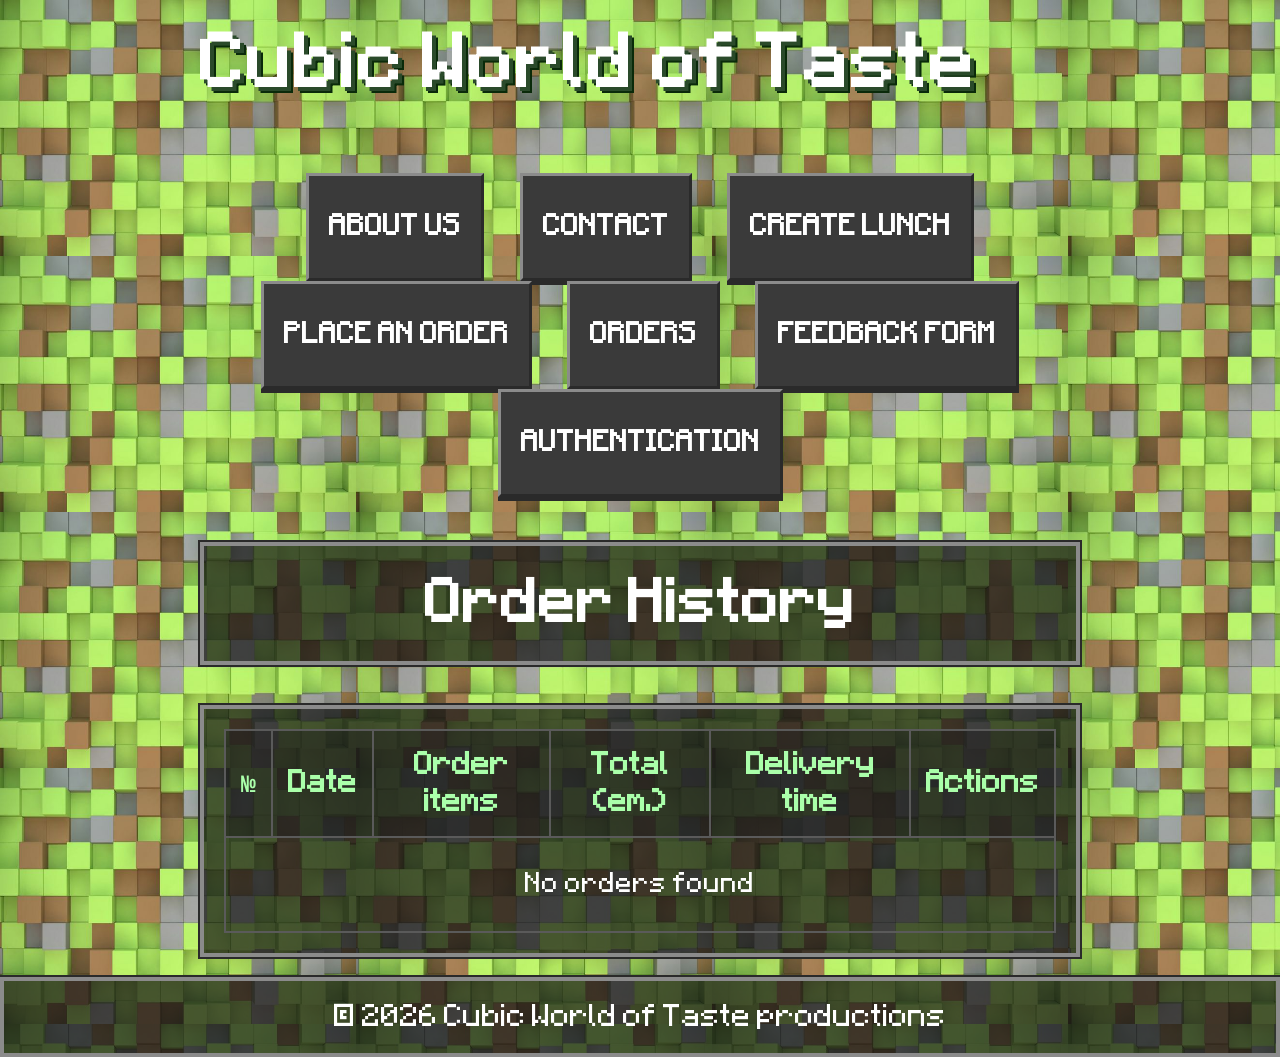
<file: order.html>
<!DOCTYPE html>
<html lang="en">
<head>
  <meta charset="UTF-8">
  <meta name="viewport" content="width=device-width, initial-scale=1.0">
  <title>Cubic World of Taste - Order History</title>
  <link rel="icon" href="img/Apple.png" type="image/png">
  <link rel="stylesheet" href="orders.css">
  <link rel="stylesheet" href="https://cdn.jsdelivr.net/npm/bootstrap-icons@1.10.5/font/bootstrap-icons.css">
</head>
<body>

<div class="up_name">
  <h1>Cubic World of Taste</h1>
</div>

<header>
  <nav>
    <ul class="buttons">
      <li><a href="index.html"><h3>About us</h3></a></li>
      <li><a href="#contacts"><h3>Contact</h3></a></li>
      <li><a href="create_lunch.html"><h3>Create lunch</h3></a></li>
      <li><a href="place_an_order.html"><h3>Place an order</h3></a></li>
      <li><a href="order.html"><h3>Orders</h3></a></li>
      <li><a href="feedback_form.html"><h3>Feedback form</h3></a></li>
      <li><a href="authentication.html"><h3>Authentication</h3></a></li>
    </ul>
  </nav>
</header>

<div class="page-title">
  <h1>Order History</h1>
</div>

<main>
  <div class="orders-block">
    <table id="ordersTable">
      <thead>
        <tr>
          <th>№</th>
          <th>Date</th>
          <th>Order items</th>
          <th>Total (em.)</th>
          <th>Delivery time</th>
          <th>Actions</th>
        </tr>
      </thead>
      <tbody>
        <tr>
          <td colspan="6" style="text-align: center;">Loading orders...</td>
        </tr>
      </tbody>
    </table>
  </div>
</main>

<div id="viewModal" class="modal">
  <div class="modal-content">
    <span class="close" onclick="closeModal('viewModal')">&times;</span>
    <h2>Order details</h2>
    <div id="orderDetails"></div>
    <div class="modal-actions">
      <button onclick="closeModal('viewModal')">OK</button>
    </div>
  </div>
</div>

<div id="editModal" class="modal">
  <div class="modal-content">
    <span class="close" onclick="closeModal('editModal')">&times;</span>
    <h2>Edit order</h2>
    <form id="editForm">
      <div class="form-group">
        <label for="edit_full_name">Full name:</label>
        <input type="text" id="edit_full_name" name="full_name" required>
      </div>
      <div class="form-group">
        <label for="edit_email">Email:</label>
        <input type="email" id="edit_email" name="email" required>
      </div>
      <div class="form-group">
        <label for="edit_phone">Phone:</label>
        <input type="text" id="edit_phone" name="phone" required>
      </div>
      <div class="form-group">
        <label for="edit_delivery_address">Delivery address:</label>
        <input type="text" id="edit_delivery_address" name="delivery_address" required>
      </div>
      <div class="form-group">
        <label for="edit_delivery_type">Delivery type:</label>
        <input type="text" id="edit_delivery_type" name="delivery_type" required>
      </div>
      <div class="form-group">
        <label for="edit_delivery_time">Delivery time:</label>
        <input type="text" id="edit_delivery_time" name="delivery_time" required>
      </div>
      <div class="form-group">
        <label for="edit_comment">Comment:</label>
        <textarea id="edit_comment" name="comment" rows="3"></textarea>
      </div>
      <div class="modal-actions">
        <button type="submit">Save</button>
        <button type="button" onclick="closeModal('editModal')">Cancel</button>
      </div>
    </form>
  </div>
</div>

<div id="deleteModal" class="modal">
  <div class="modal-content">
    <span class="close" onclick="closeModal('deleteModal')">&times;</span>
    <h2>Confirm deletion</h2>
    <p>Are you sure you want to delete this order?</p>
    <div class="modal-actions">
      <button id="confirmDelete">Yes</button>
      <button onclick="closeModal('deleteModal')">Cancel</button>
    </div>
  </div>
</div>

<footer id="contacts">
  <p>&copy; 2026 Cubic World of Taste productions</p>
</footer>

<script src="order.js"></script>
</body>
</html>
</file>
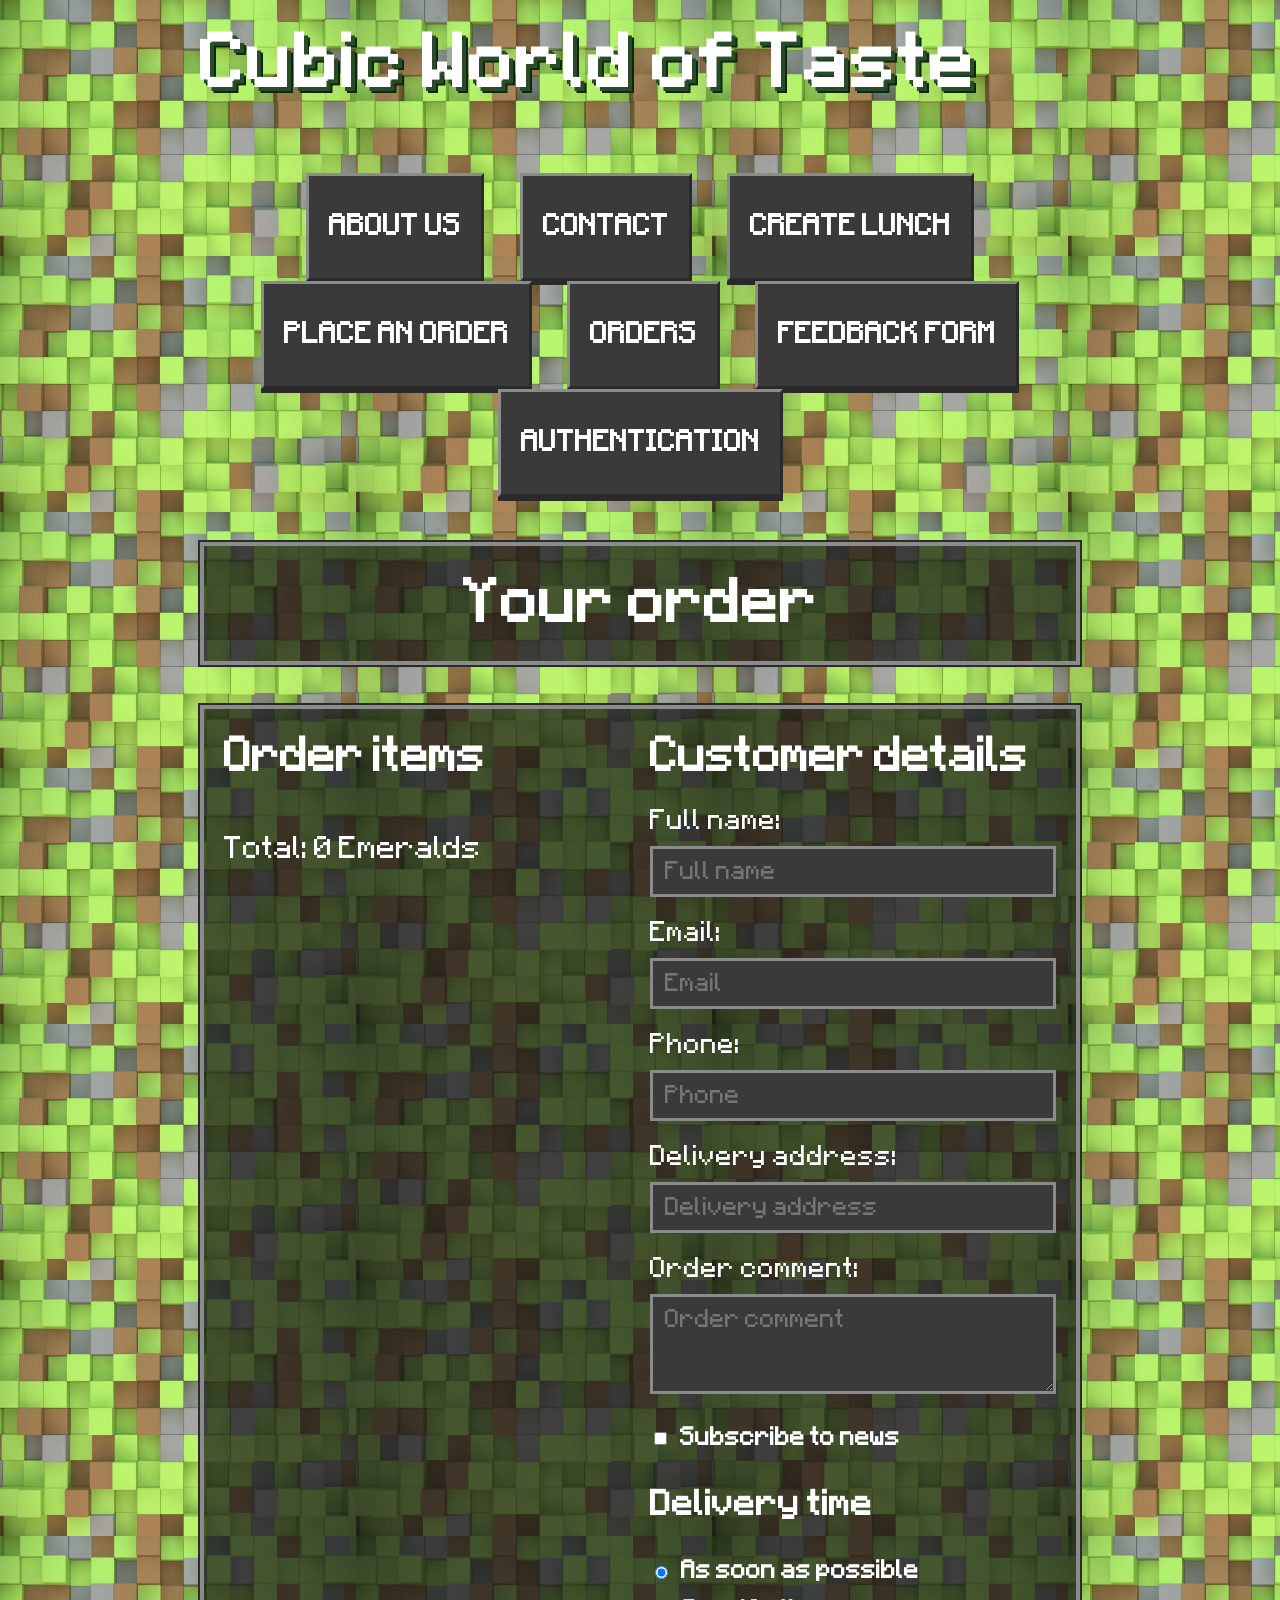
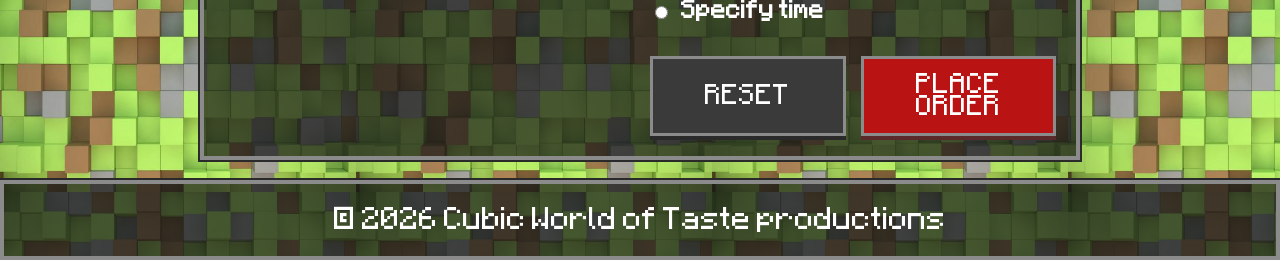
<file: place_an_order.html>
<!DOCTYPE html>
<html lang="ru">
<head>
  <meta charset="UTF-8">
  <meta name="viewport" content="width=device-width, initial-scale=1.0">
  <title>Cubic World of Taste - Place an order</title>
  <link rel="icon" href="img/Apple.png" type="image/png">
  <link rel="stylesheet" href="place_an_order.css">
</head>
<body>

<div class="up_name">
  <h1>Cubic World of Taste</h1>
</div>

<header>
  <nav>
    <ul class="buttons">
      <li><a href="index.html"><h3>About us</h3></a></li>
      <li><a href="#contacts"><h3>Contact</h3></a></li>
      <li><a href="create_lunch.html"><h3>Create lunch</h3></a></li>
      <li><a href="place_an_order.html"><h3>Place an order</h3></a></li>
      <li><a href="order.html"><h3>Orders</h3></a></li>
      <li><a href="feedback_form.html"><h3>Feedback form</h3></a></li>
      <li><a href="authentication.html"><h3>Authentication</h3></a></li>
    </ul>
  </nav>
</header>

<div class="page-title-block">
  <h1>Your order</h1>
</div>

<main>
  <div class="order-block">
    <div class="checkout-container">
      <div class="checkout-cart">
        <h2>Order items</h2>
        <div id="order-flexbox" class="order-flexbox"></div>
        <ul id="checkout-list" class="checkout-list"></ul>
        <p>Total: <span id="total-price">0</span> Emeralds</p>
      </div>

      <div class="checkout-form">
        <h2>Customer details</h2>
        
        <div class="form-group">
          <label for="fio">Full name:</label>
          <input type="text" id="fio" placeholder="Full name">
        </div>
        
        <div class="form-group">
          <label for="email">Email:</label>
          <input type="email" id="email" placeholder="Email">
        </div>
        
        <div class="form-group">
          <label for="phone">Phone:</label>
          <input type="tel" id="phone" placeholder="Phone">
        </div>
        
        <div class="form-group">
          <label for="address">Delivery address:</label>
          <input type="text" id="address" placeholder="Delivery address">
        </div>
        
        <div class="form-group">
          <label for="order-comments">Order comment:</label>
          <textarea id="order-comments" placeholder="Order comment" rows="3"></textarea>
        </div>
        
        <div class="checkbox-group">
          <label class="checkbox-label">
            <input type="checkbox" id="subscribe"> 
            <h3>Subscribe to news</h3>
          </label>
        </div>

        <h3>Delivery time</h3>
        <div class="radio-group">
          <label>
            <input type="radio" name="delivery_time" value="asap" checked> 
            <h3>As soon as possible</h3>
          </label>
          <label>
            <input type="radio" name="delivery_time" value="specified"> 
            <h3>Specify time</h3>
          </label>
        </div>
        
        <div id="time-selection" class="time-selection hidden">
          <label for="delivery-time">Choose time:</label>
          <input type="time" id="delivery-time">
        </div>

        <div class="form-actions">
          <button id="reset-btn" class="secondary-btn">Reset</button>
          <button id="submit-btn" class="primary-btn">Place order</button>
        </div>
      </div>
    </div>
  </div>
</main>

<div id="success-popup" class="popup hidden">
  <div class="popup-content">
    <h3>Order placed successfully!</h3>
    <p>Thank you for your order. We will contact you shortly.</p>
    <button id="ok-btn" class="primary-btn">OK</button>
  </div>
</div>

<footer id="contacts">
  <p>&copy; 2026 Cubic World of Taste productions</p>
</footer>

<script src="place_an_order.js"></script>
</body>
</html>
</file>
<file: about_us.css>
@font-face {
    font-family: 'minecraft';
    src: url('fonts/minecraft.ttf') format('truetype');
    font-weight: normal;
    font-style: normal;
    font-display: swap;
}

* {
    font-family: 'minecraft', 'Courier New', monospace !important;
    box-sizing: border-box;
}

html, body {
    overflow-x: hidden;
    margin: 0;
    padding: 0;
}

body {
    background-image: url('Grass_Block.jpg');
    background-repeat: repeat;
    background-size: 356px 256px;
    background-color: #1a2c1a;
    color: #ffffff;
    min-height: 100vh;
    display: flex;
    flex-direction: column;
}

.up_name h1 {
    font-size: 60px;
    color: #ffffff;
    text-shadow: 4px 4px 0 #2a4a2a, 6px 6px 0 #0a2a0a;
    margin: 20px 0;
}

.buttons {
    list-style-type: none;
    padding: 0;
    display: flex;
    gap: 4%;
    flex-wrap: wrap;
    justify-content: center;
    margin-top: 40px;
}

.buttons .nav-link {
    color: #aaffaa;
    padding: 10px 20px;
    display: block;
    transition: all 0.3s ease;
    border: 3px solid transparent;
    border-radius: 0px;
    min-width: 150px;
    font-family: 'minecraft', 'Courier New', monospace !important;
    font-size: 20px;
    text-transform: uppercase;
    background-color: #3a3a3a;
    border-color: #8b8b8b #2a2a2a #2a2a2a #8b8b8b;
    box-shadow: 0 4px 0 #2a2a2a;
    text-align: center;
}

.buttons .nav-link:hover {
    color: #ffffff;
    background-color: #5a5a5a;
    transform: translateY(-2px);
    box-shadow: 0 6px 0 #2a4a2a;
    border-color: #aaaaaa #3a3a3a #3a3a3a #aaaaaa;
}

.custom-toggler {
    background-color: #3a3a3a;
    border: 3px solid #8b8b8b;
    box-shadow: 0 4px 0 #2a2a2a;
}

.custom-toggler .navbar-toggler-icon {
    background-image: url("data:image/svg+xml,%3csvg xmlns='http://www.w3.org/2000/svg' viewBox='0 0 30 30'%3e%3cpath stroke='%23aaffaa' stroke-linecap='round' stroke-miterlimit='10' stroke-width='2' d='M4 7h22M4 15h22M4 23h22'/%3e%3c/svg%3e");
}

.hero-section {
    background-color: rgba(20, 20, 20, 0.7);
    border: 4px solid #8b8b8b;
    box-shadow: 0 0 0 2px #2a2a2a;
    border-radius: 0;
}

.hero-image {
    border: 4px solid #8b8b8b;
    box-shadow: 0 0 0 2px #2a2a2a;
    width: 100%;
    height: auto;
}

.custom-btn {
    background-color: #b91313 !important;
    color: #ffffff !important;
    border: 3px solid #8b8b8b !important;
    box-shadow: 0 4px 0 #5a2a2a !important;
    font-family: 'minecraft', 'Courier New', monospace !important;
    text-transform: uppercase;
    transition: all 0.3s ease !important;
    padding: 12px 24px !important;
}

.custom-btn:hover {
    background-color: #2762c0 !important;
    box-shadow: 0 4px 0 #1a3a6a !important;
    transform: translateY(-2px);
}

.section-title {
    font-size: 40px;
    color: #ffffff;
    text-shadow: 3px 3px 0 #2a4a2a;
    margin-bottom: 30px;
}

.advantage-card {
    background-color: rgba(20, 20, 20, 0.7);
    border: 4px solid #8b8b8b;
    box-shadow: 0 0 0 2px #2a2a2a;
    transition: transform 0.3s ease;
}

.advantage-card:hover {
    transform: translateY(-5px);
}

.advantage-card i {
    color: #aaffaa;
}

.advantage-card h3 {
    color: #aaffaa;
    font-size: 24px;
    margin-bottom: 15px;
}

.advantage-card p {
    font-size: 18px;
}

.cta-section {
    background-color: rgba(20, 20, 20, 0.7);
    border: 4px solid #8b8b8b;
    box-shadow: 0 0 0 2px #2a2a2a;
}

.feedback-form, .contacts-info {
    background-color: rgba(20, 20, 20, 0.7);
    border: 4px solid #8b8b8b;
    box-shadow: 0 0 0 2px #2a2a2a;
}

.feedback-form h3, .contacts-info h3 {
    color: #aaffaa;
    font-size: 28px;
}

.contacts-info h4 {
    color: #aaffaa;
    font-size: 20px;
}

.contacts-info i {
    color: #aaffaa;
}

.custom-input {
    background-color: #3a3a3a !important;
    border: 3px solid #8b8b8b !important;
    color: #ffffff !important;
    font-family: 'minecraft', 'Courier New', monospace !important;
    border-radius: 0 !important;
    padding: 12px !important;
}

.custom-input:focus {
    box-shadow: 0 0 0 3px #aaffaa !important;
    border-color: #aaffaa !important;
}

.custom-input::placeholder {
    color: #888888 !important;
}

.contact-item {
    transition: transform 0.3s ease;
}

.contact-item:hover {
    transform: translateX(5px);
}

.contact-item i {
    font-size: 32px;
}

#contacts {
    background-color: rgba(20, 20, 20, 0.7);
    border-top: 4px solid #8b8b8b;
    box-shadow: 0 -2px 0 2px #2a2a2a;
    padding: 20px 0;
    width: 100%;
}

#contacts p {
    font-family: 'minecraft', 'Courier New', monospace !important;
    color: #ffffff;
    margin: 0;
    font-size: 25px;
    line-height: 1;
}

@media (max-width: 768px) {
    .up_name h1 {
        font-size: 40px;
    }
    
    .buttons .nav-link {
        min-width: 120px;
        font-size: 16px;
        padding: 8px 12px;
    }
    
    .section-title {
        font-size: 32px;
    }
    
    .advantage-card {
        margin-bottom: 20px;
    }
}

@media (max-width: 576px) {
    .buttons {
        gap: 10px;
    }
    
    .buttons .nav-link {
        min-width: 100%;
    }
}
</file>
<file: authentication.css>
@font-face {
    font-family: 'perpetua';
    src: url('fonts/perpetua.ttf') format('truetype');
    font-weight: normal;
    font-style: normal;
    font-display: swap;
}

@font-face {
    font-family: 'minecraft';
    src: url('fonts/minecraft.ttf') format('truetype');
    font-weight: normal;
    font-style: normal;
    font-display: swap;
}

html, body {
  overflow-x: hidden;
  margin: 0;
  padding: 0;
}

body {
    background-image: url('Grass_Block.jpg');
    background-repeat: repeat;
    background-size: 356px 256px;
    background-color: #1a2c1a;
    color: #ffffff;
    min-height: 100vh;
    font-size: 25px;
    line-height: 1.5;
    display: flex;
    flex-direction: column;
    margin: 0 auto;
    padding: 0 200px;
}

.up_name {
    margin-bottom: 3px;
}

.up_name h1 {
    font-family: 'minecraft', 'Courier New', monospace !important;
    font-size: 60px;
    color: #ffffff;
    text-shadow: 4px 4px 0 #2a4a2a, 6px 6px 0 #0a2a0a;
    letter-spacing: 2px;
    margin: 20px 0;
}

.buttons {
    list-style-type: none;
    padding: 0;
    display: flex;
    gap: 4%;
    margin-top: 40px;
    flex-wrap: wrap;
    justify-content: center;
}

.buttons li {
    position: relative;
    text-align: center;
}

.buttons li a {
    text-decoration: none;
    color: #aaffaa;
    padding: 10px 20px;
    display: block;
    transition: all 0.3s ease;
    border: 3px solid transparent;
    border-radius: 0px;
    min-width: 150px;
    font-family: 'minecraft', 'Courier New', monospace !important;
    font-size: 20px;
    text-transform: uppercase;
    background-color: #3a3a3a;
    border-color: #8b8b8b #2a2a2a #2a2a2a #8b8b8b;
    box-shadow: 0 4px 0 #2a2a2a;
}

.buttons li a:hover {
    color: #ffffff;
    background-color: #5a5a5a;
    transform: translateY(-2px);
    box-shadow: 0 6px 0 #2a4a2a;
    border-color: #aaaaaa #3a3a3a #3a3a3a #aaaaaa;
}

h1, h2, h3, h4, h5, h6 {
    font-family: 'minecraft', 'Courier New', monospace !important;
    color: #ffffff;
}

p, label {
    font-family: 'minecraft', 'Courier New', monospace !important;
    color: #ffffff;
}

a {
    color: #aaffaa;
}

.auth-block {
    background-color: rgba(20, 20, 20, 0.7);
    border: 4px solid #8b8b8b;
    box-shadow: 0 0 0 2px #2a2a2a;
    padding: 30px;
    margin: 30px 0;
}

.auth-block h1 {
    margin-top: 0;
    margin-bottom: 25px;
    font-size: 50px;
}

.form-group {
    margin-bottom: 20px;
}

.form-group label {
    display: block;
    margin-bottom: 8px;
    font-size: 22px;
}

.auth-block form input[type="text"],
.auth-block form input[type="password"] {
    width: 100%;
    padding: 12px;
    font-size: 20px;
    box-sizing: border-box;
    border: 3px solid #8b8b8b;
    background-color: #3a3a3a;
    color: #ffffff;
    font-family: 'minecraft', 'Courier New', monospace !important;
}

.checkbox-group {
    margin: 20px 0;
}

.checkbox-label {
    display: flex;
    align-items: center;
    gap: 10px;
}

.checkbox-label h2 {
    margin: 0;
    font-size: 22px;
    font-weight: normal;
}

button {
    padding: 15px 25px;
    border: 3px solid #8b8b8b;
    background-color: #b91313;
    color: #ffffff;
    cursor: pointer;
    font-size: 22px;
    box-shadow: 0 4px 0 #5a2a2a;
    min-width: 120px;
    transition: all 0.3s ease;
    font-family: 'minecraft', 'Courier New', monospace !important;
    width: 100%;
}

button:hover {
    background-color: #2762c0;
    box-shadow: 0 4px 0 #1a3a6a;
}

#contacts {
    background-color: rgba(20, 20, 20, 0.7);
    border: 4px solid #8b8b8b;
    box-shadow: 0 0 0 2px #2a2a2a;
    text-align: center;
    margin-top: auto;
    padding: 20px 0;
    width: 100vw;
    position: relative;
    left: 50%;
    right: 50%;
    margin-left: -50vw;
    margin-right: -50vw;
    box-sizing: border-box;
    height: 80px;
    display: flex;
    align-items: center;
    justify-content: center;
}

#contacts p {
    font-family: 'minecraft', 'Courier New', monospace !important;
    color: #ffffff;
    margin: 0;
    font-size: 25px;
    line-height: 1;
}

main {
    flex: 1;
}

* {
    font-family: 'minecraft', 'Courier New', monospace !important;
    box-sizing: border-box;
}
</file>
<file: create_lunch.css>
@font-face {
    font-family: 'perpetua';
    src: url('fonts/perpetua.ttf') format('truetype');
    font-weight: normal;
    font-style: normal;
    font-display: swap;
}

@font-face {
    font-family: 'minecraft';
    src: url('fonts/minecraft.ttf') format('truetype');
    font-weight: normal;
    font-style: normal;
    font-display: swap;
}

html, body {
  overflow-x: hidden;
  margin: 0;
  padding: 0;
}

body {
    background-image: url('Grass_Block.jpg');
    background-repeat: repeat;
    background-size: 356px 256px;
    background-color: #1a2c1a;
    color: #ffffff;
    min-height: 100vh;
    font-size: 25px;
    line-height: 1.5;
    display: flex;
    flex-direction: column;
    margin: 0 auto;
    padding: 0 200px;
}

.up_name {
    margin-bottom: 3px;
}

.up_name h1 {
    font-family: 'minecraft', 'Courier New', monospace !important;
    font-size: 60px;
    color: #ffffff;
    text-shadow: 4px 4px 0 #2a4a2a, 6px 6px 0 #0a2a0a;
    letter-spacing: 2px;
    margin: 20px 0;
}

.buttons {
    list-style-type: none;
    padding: 0;
    display: flex;
    gap: 4%;
    margin-top: 40px;
    flex-wrap: wrap;
    justify-content: center;
}

.buttons li {
    position: relative;
    text-align: center;
}

.buttons li a {
    text-decoration: none;
    color: #aaffaa;
    padding: 10px 20px;
    display: block;
    transition: all 0.3s ease;
    border: 3px solid transparent;
    border-radius: 0px;
    min-width: 150px;
    font-family: 'minecraft', 'Courier New', monospace !important;
    font-size: 20px;
    text-transform: uppercase;
    background-color: #3a3a3a;
    border-color: #8b8b8b #2a2a2a #2a2a2a #8b8b8b;
    box-shadow: 0 4px 0 #2a2a2a;
}

.buttons li a:hover {
    color: #ffffff;
    background-color: #5a5a5a;
    transform: translateY(-2px);
    box-shadow: 0 6px 0 #2a4a2a;
    border-color: #aaaaaa #3a3a3a #3a3a3a #aaaaaa;
}

h1, h2, h3, h4, h5, h6 {
    font-family: 'minecraft', 'Courier New', monospace !important;
    color: #ffffff;
}

p, li, td {
    font-family: 'minecraft', 'Courier New', monospace !important;
    color: #ffffff;
}

a {
    color: #aaffaa;
}

.page-title-block {
    background-color: rgba(20, 20, 20, 0.7);
    border: 4px solid #8b8b8b;
    box-shadow: 0 0 0 2px #2a2a2a;
    padding: 20px;
    margin: 20px 0;
    text-align: center;
}

.page-title-block h1 {
    margin: 0;
    font-size: 50px;
}

.combos-block, .dishes-block, .drinks-block, .nav-block {
    background-color: rgba(20, 20, 20, 0.7);
    border: 4px solid #8b8b8b;
    box-shadow: 0 0 0 2px #2a2a2a;
    padding: 20px;
    margin: 20px 0;
}

.combos-block h2, .dishes-block h2, .drinks-block h2 {
    margin-top: 0;
    margin-bottom: 20px;
    font-size: 35px;
}

.section {
    background-color: rgba(20, 20, 20, 0.7);
    border: 4px solid #8b8b8b;
    box-shadow: 0 0 0 2px #2a2a2a;
    padding: 20px;
    margin: 20px 0;
}

.section h2 {
    margin-top: 0;
    margin-bottom: 20px;
    font-size: 35px;
}

.combos-container {
    display: flex;
    gap: 20px;
    justify-content: space-between;
    flex-wrap: wrap;
}

.combo {
    background-color: rgba(30, 30, 30, 0.5);
    padding: 16px;
    border: 2px solid #5a5a5a;
    flex: 1 1 30%;
    min-width: 260px;
    display: flex;
    flex-direction: column;
}

.combo h3 {
    margin: 0 0 10px 0;
    font-size: 25px;
}

.combo-items {
    color: #cccccc;
    margin: 0 0 8px;
    font-size: 22px;
    flex-grow: 1;
}

.combo-meta {
    font-weight: 600;
    color: #aaffaa;
    font-size: 22px;
    margin-bottom: 15px;
}

.add-combo-btn {
    padding: 12px;
    border: 3px solid #8b8b8b;
    background-color: #b91313;
    color: #ffffff;
    cursor: pointer;
    font-family: 'minecraft', 'Courier New', monospace !important;
    font-size: 20px;
    transition: background-color 0.3s ease;
    width: 100%;
    box-shadow: 0 4px 0 #5a2a2a;
}

.add-combo-btn:hover {
    background-color: #2762c0;
    box-shadow: 0 4px 0 #1a3a6a;
}

.filters {
    display: flex;
    gap: 8px;
    margin-bottom: 20px;
    flex-wrap: wrap;
}

.filter-btn, .drink-filter-btn {
    padding: 12px 18px;
    border: 3px solid #8b8b8b;
    background-color: #3a3a3a;
    color: #ffffff;
    cursor: pointer;
    font-family: 'minecraft', 'Courier New', monospace !important;
    font-size: 20px;
}

.filter-btn.active, .drink-filter-btn.active {
    border-color: #aaffaa;
    background-color: #2a4a2a;
}

.items-grid {
    display: flex;
    gap: 20px;
    flex-wrap: wrap;
}

.item {
    background-color: rgba(30, 30, 30, 0.5);
    border: 2px solid #5a5a5a;
    padding: 15px;
    width: calc(25% - 15px);
    min-width: 220px;
    display: flex;
    flex-direction: column;
    align-items: stretch;
}

.item img {
    width: 100%;
    height: auto;
    object-fit: cover;
    margin: 0 auto 15px;
    border: 2px solid #5a5a5a;
}

.item-info {
    display: flex;
    align-items: center;
    justify-content: space-between;
    margin-bottom: 15px;
}

.item-info h4 {
    margin: 0;
    color: #ffffff;
    font-size: 22px;
}

.item-info .price {
    font-weight: 700;
    color: #aaffaa;
    font-size: 22px;
}

.add-btn {
    padding: 12px;
    border: 3px solid #8b8b8b;
    background-color: #b91313;
    color: #ffffff;
    cursor: pointer;
    font-family: 'minecraft', 'Courier New', monospace !important;
    font-size: 20px;
    transition: background-color 0.3s ease;
    width: 100%;
    box-shadow: 0 4px 0 #5a2a2a;
}

.add-btn:hover {
    background-color: #2762c0;
    box-shadow: 0 4px 0 #1a3a6a;
}

.primary-btn {
    display: inline-block;
    padding: 15px 30px;
    background-color: #b91313;
    color: #ffffff;
    border: 3px solid #8b8b8b;
    text-decoration: none;
    font-family: 'minecraft', 'Courier New', monospace !important;
    font-size: 22px;
    text-transform: uppercase;
    box-shadow: 0 4px 0 #5a2a2a;
    transition: all 0.3s ease;
}

.primary-btn:hover {
    background-color: #2762c0;
    box-shadow: 0 4px 0 #1a3a6a;
}

#contacts {
    background-color: rgba(20, 20, 20, 0.7);
    border: 4px solid #8b8b8b;
    box-shadow: 0 0 0 2px #2a2a2a;
    text-align: center;
    margin-top: auto;
    padding: 20px 0;
    width: 100vw;
    position: relative;
    left: 50%;
    right: 50%;
    margin-left: -50vw;
    margin-right: -50vw;
    box-sizing: border-box;
    height: 80px;
    display: flex;
    align-items: center;
    justify-content: center;
}

#contacts p {
    font-family: 'minecraft', 'Courier New', monospace !important;
    color: #ffffff;
    margin: 0;
    font-size: 25px;
    line-height: 1;
}

main {
    flex: 1;
}

* {
    font-family: 'minecraft', 'Courier New', monospace !important;
    box-sizing: border-box;
}

@media (max-width: 1200px) {
    .item {
        width: calc(33.33% - 14px);
    }
}

@media (max-width: 900px) {
    .item {
        width: calc(50% - 10px);
    }
    .combos-container {
        flex-direction: column;
    }
    .combo {
        width: 100%;
    }
}

@media (max-width: 560px) {
    body {
        padding: 0 20px;
    }
    .item {
        width: 100%;
    }
}
</file>
<file: feedback_form.css>
@font-face {
    font-family: 'minecraft';
    src: url('fonts/minecraft.ttf') format('truetype');
    font-weight: normal;
    font-style: normal;
    font-display: swap;
}

* {
    font-family: 'minecraft', 'Courier New', monospace !important;
    box-sizing: border-box;
}

html, body {
    overflow-x: hidden;
    margin: 0;
    padding: 0;
}

body {
    background-image: url('Grass_Block.jpg');
    background-repeat: repeat;
    background-size: 356px 256px;
    background-color: #1a2c1a;
    color: #ffffff;
    min-height: 100vh;
    display: flex;
    flex-direction: column;
    margin: 0 auto;
    padding: 0 200px;
    font-size: 25px;
    line-height: 1.5;
}

.up_name {
    margin-bottom: 3px;
}

.up_name h1 {
    font-family: 'minecraft', 'Courier New', monospace !important;
    font-size: 60px;
    color: #ffffff;
    text-shadow: 4px 4px 0 #2a4a2a, 6px 6px 0 #0a2a0a;
    letter-spacing: 2px;
    margin: 20px 0;
}

.buttons {
    list-style-type: none;
    padding: 0;
    display: flex;
    gap: 4%;
    flex-wrap: wrap;
    justify-content: center;
    margin-top: 40px;
}

.buttons li {
    position: relative;
    text-align: center;
}

.buttons li a {
    text-decoration: none;
    color: #aaffaa;
    padding: 10px 20px;
    display: block;
    transition: all 0.3s ease;
    border: 3px solid transparent;
    border-radius: 0px;
    min-width: 150px;
    font-family: 'minecraft', 'Courier New', monospace !important;
    font-size: 20px;
    text-transform: uppercase;
    background-color: #3a3a3a;
    border-color: #8b8b8b #2a2a2a #2a2a2a #8b8b8b;
    box-shadow: 0 4px 0 #2a2a2a;
}

.buttons li a:hover {
    color: #ffffff;
    background-color: #5a5a5a;
    transform: translateY(-2px);
    box-shadow: 0 6px 0 #2a4a2a;
    border-color: #aaaaaa #3a3a3a #3a3a3a #aaaaaa;
}

h1, h2, h3, h4, h5, h6 {
    font-family: 'minecraft', 'Courier New', monospace !important;
    color: #ffffff;
}

p, label {
    font-family: 'minecraft', 'Courier New', monospace !important;
    color: #ffffff;
}

a {
    color: #aaffaa;
}

.feedback-block {
    background-color: rgba(20, 20, 20, 0.7);
    border: 4px solid #8b8b8b;
    box-shadow: 0 0 0 2px #2a2a2a;
    padding: 30px;
    margin: 30px 0;
}

.feedback-block h1 {
    margin-top: 0;
    margin-bottom: 25px;
    font-size: 50px;
}

.form-group {
    margin-bottom: 25px;
}

.form-group label {
    display: block;
    margin-bottom: 8px;
    font-size: 22px;
}

.form-group input[type="text"],
.form-group input[type="email"],
.form-group input[type="file"],
.form-group select,
.form-group textarea {
    width: 100%;
    padding: 12px;
    border: 3px solid #8b8b8b;
    background-color: #3a3a3a;
    color: #ffffff;
    font-size: 20px;
    font-family: 'minecraft', 'Courier New', monospace !important;
}

.form-group textarea {
    resize: vertical;
}

.radio-group {
    margin-bottom: 25px;
}

.radio-group label {
    display: flex;
    align-items: center;
    gap: 10px;
    margin: 12px 0;
}

.radio-group label h3 {
    margin: 0;
    font-size: 20px;
}

select {
    width: 100%;
    padding: 12px;
    border: 3px solid #8b8b8b;
    background-color: #3a3a3a;
    color: #ffffff;
    font-size: 20px;
    font-family: 'minecraft', 'Courier New', monospace !important;
}

select option {
    background-color: #3a3a3a;
    color: #ffffff;
}

.checkbox-group {
    margin-bottom: 25px;
}

.checkbox-label {
    display: flex;
    align-items: center;
    gap: 10px;
}

.checkbox-label h3 {
    margin: 0;
    font-size: 20px;
}

button {
    padding: 15px 25px;
    border: 3px solid #8b8b8b;
    background-color: #b91313;
    color: #ffffff;
    cursor: pointer;
    font-size: 22px;
    box-shadow: 0 4px 0 #5a2a2a;
    min-width: 120px;
    transition: all 0.3s ease;
    font-family: 'minecraft', 'Courier New', monospace !important;
    width: 100%;
}

button:hover {
    background-color: #2762c0;
    box-shadow: 0 4px 0 #1a3a6a;
}

#contacts {
    background-color: rgba(20, 20, 20, 0.7);
    border: 4px solid #8b8b8b;
    box-shadow: 0 0 0 2px #2a2a2a;
    text-align: center;
    margin-top: auto;
    padding: 20px 0;
    width: 100vw;
    position: relative;
    left: 50%;
    right: 50%;
    margin-left: -50vw;
    margin-right: -50vw;
    box-sizing: border-box;
    height: 80px;
    display: flex;
    align-items: center;
    justify-content: center;
}

#contacts p {
    font-family: 'minecraft', 'Courier New', monospace !important;
    color: #ffffff;
    margin: 0;
    font-size: 25px;
    line-height: 1;
}

main {
    flex: 1;
}
</file>
<file: orders.css>
@font-face {
    font-family: 'minecraft';
    src: url('fonts/minecraft.ttf') format('truetype');
    font-weight: normal;
    font-style: normal;
    font-display: swap;
}

* {
    font-family: 'minecraft', 'Courier New', monospace !important;
    box-sizing: border-box;
}

html, body {
    overflow-x: hidden;
    margin: 0;
    padding: 0;
}

body {
    background-image: url('Grass_Block.jpg');
    background-repeat: repeat;
    background-size: 356px 256px;
    background-color: #1a2c1a;
    color: #ffffff;
    min-height: 100vh;
    display: flex;
    flex-direction: column;
    margin: 0 auto;
    padding: 0 200px;
    font-size: 25px;
    line-height: 1.5;
}

.up_name {
    margin-bottom: 3px;
}

.up_name h1 {
    font-family: 'minecraft', 'Courier New', monospace !important;
    font-size: 60px;
    color: #ffffff;
    text-shadow: 4px 4px 0 #2a4a2a, 6px 6px 0 #0a2a0a;
    letter-spacing: 2px;
    margin: 20px 0;
}

.buttons {
    list-style-type: none;
    padding: 0;
    display: flex;
    gap: 4%;
    flex-wrap: wrap;
    justify-content: center;
    margin-top: 40px;
}

.buttons li {
    position: relative;
    text-align: center;
}

.buttons li a {
    text-decoration: none;
    color: #aaffaa;
    padding: 10px 20px;
    display: block;
    transition: all 0.3s ease;
    border: 3px solid transparent;
    border-radius: 0px;
    min-width: 150px;
    font-family: 'minecraft', 'Courier New', monospace !important;
    font-size: 20px;
    text-transform: uppercase;
    background-color: #3a3a3a;
    border-color: #8b8b8b #2a2a2a #2a2a2a #8b8b8b;
    box-shadow: 0 4px 0 #2a2a2a;
}

.buttons li a:hover {
    color: #ffffff;
    background-color: #5a5a5a;
    transform: translateY(-2px);
    box-shadow: 0 6px 0 #2a4a2a;
    border-color: #aaaaaa #3a3a3a #3a3a3a #aaaaaa;
}

h1, h2, h3, h4, h5, h6 {
    font-family: 'minecraft', 'Courier New', monospace !important;
    color: #ffffff;
}

p, label, td, th {
    font-family: 'minecraft', 'Courier New', monospace !important;
    color: #ffffff;
}

a {
    color: #aaffaa;
}

.page-title {
    background-color: rgba(20, 20, 20, 0.7);
    border: 4px solid #8b8b8b;
    box-shadow: 0 0 0 2px #2a2a2a;
    padding: 20px;
    margin: 20px 0;
    text-align: center;
}

.page-title h1 {
    margin: 0;
    font-size: 50px;
}

.orders-block {
    background-color: rgba(20, 20, 20, 0.7);
    border: 4px solid #8b8b8b;
    box-shadow: 0 0 0 2px #2a2a2a;
    padding: 20px;
    margin: 20px 0;
    overflow-x: auto;
}

table {
    width: 100%;
    border-collapse: collapse;
}

th {
    background-color: rgba(30, 30, 30, 0.5);
    color: #aaffaa;
    padding: 15px;
    border: 2px solid #5a5a5a;
    text-align: center;
    font-size: 25px;
}

td {
    padding: 12px;
    border: 2px solid #5a5a5a;
    color: #ffffff;
    font-size: 22px;
}

td i {
    margin: 0 10px;
    cursor: pointer;
    color: #aaffaa;
    font-size: 28px;
    transition: all 0.3s ease;
}

td i:hover {
    color: #ffffff;
    transform: scale(1.2);
}

.modal {
    display: none;
    position: fixed;
    top: 0;
    left: 0;
    width: 100%;
    height: 100%;
    background-color: rgba(0, 0, 0, 0.8);
    z-index: 1000;
}

.modal-content {
    background-color: rgba(20, 20, 20, 0.95);
    border: 4px solid #8b8b8b;
    box-shadow: 0 0 0 2px #2a2a2a;
    margin: 100px auto;
    padding: 40px;
    width: 600px;
    max-width: 90%;
    position: relative;
}

.close {
    color: #aaffaa;
    position: absolute;
    top: 15px;
    right: 25px;
    font-size: 35px;
    font-weight: bold;
    cursor: pointer;
    transition: all 0.3s ease;
}

.close:hover {
    color: #ffffff;
}

.modal-content h2 {
    color: #aaffaa;
    text-align: center;
    margin-top: 0;
    margin-bottom: 30px;
    font-size: 35px;
}

.form-group {
    margin-bottom: 25px;
}

.form-group label {
    display: block;
    margin-bottom: 8px;
    font-size: 22px;
}

.form-group input,
.form-group textarea {
    width: 100%;
    padding: 12px;
    border: 3px solid #8b8b8b;
    background-color: #3a3a3a;
    color: #ffffff;
    font-size: 20px;
}

.form-group textarea {
    resize: vertical;
}

.modal-actions {
    display: flex;
    gap: 15px;
    justify-content: flex-end;
    margin-top: 30px;
}

button {
    padding: 15px 25px;
    border: 3px solid #8b8b8b;
    background-color: #b91313;
    color: #ffffff;
    cursor: pointer;
    font-size: 22px;
    box-shadow: 0 4px 0 #5a2a2a;
    min-width: 120px;
    transition: all 0.3s ease;
}

button:hover {
    background-color: #2762c0;
    box-shadow: 0 4px 0 #1a3a6a;
}

#orderDetails p {
    margin: 15px 0;
    font-size: 22px;
    line-height: 1.5;
}

#orderDetails strong {
    color: #aaffaa;
}

#contacts {
    background-color: rgba(20, 20, 20, 0.7);
    border: 4px solid #8b8b8b;
    box-shadow: 0 0 0 2px #2a2a2a;
    text-align: center;
    margin-top: auto;
    padding: 20px 0;
    width: 100vw;
    position: relative;
    left: 50%;
    right: 50%;
    margin-left: -50vw;
    margin-right: -50vw;
    box-sizing: border-box;
    height: 80px;
    display: flex;
    align-items: center;
    justify-content: center;
}

#contacts p {
    font-family: 'minecraft', 'Courier New', monospace !important;
    color: #ffffff;
    margin: 0;
    font-size: 25px;
    line-height: 1;
}

main {
    flex: 1;
}
</file>
<file: place_an_order.css>
@font-face {
    font-family: 'minecraft';
    src: url('fonts/minecraft.ttf') format('truetype');
    font-weight: normal;
    font-style: normal;
    font-display: swap;
}

* {
    font-family: 'minecraft', 'Courier New', monospace !important;
    box-sizing: border-box;
}

html, body {
    overflow-x: hidden;
    margin: 0;
    padding: 0;
}

body {
    background-image: url('Grass_Block.jpg');
    background-repeat: repeat;
    background-size: 356px 256px;
    background-color: #1a2c1a;
    color: #ffffff;
    min-height: 100vh;
    display: flex;
    flex-direction: column;
    margin: 0 auto;
    padding: 0 200px;
    font-size: 25px;
    line-height: 1.5;
}

.up_name {
    margin-bottom: 3px;
}

.up_name h1 {
    font-family: 'minecraft', 'Courier New', monospace !important;
    font-size: 60px;
    color: #ffffff;
    text-shadow: 4px 4px 0 #2a4a2a, 6px 6px 0 #0a2a0a;
    letter-spacing: 2px;
    margin: 20px 0;
}

.buttons {
    list-style-type: none;
    padding: 0;
    display: flex;
    gap: 4%;
    flex-wrap: wrap;
    justify-content: center;
    margin-top: 40px;
}

.buttons li {
    position: relative;
    text-align: center;
}

.buttons li a {
    text-decoration: none;
    color: #aaffaa;
    padding: 10px 20px;
    display: block;
    transition: all 0.3s ease;
    border: 3px solid transparent;
    border-radius: 0px;
    min-width: 150px;
    font-family: 'minecraft', 'Courier New', monospace !important;
    font-size: 20px;
    text-transform: uppercase;
    background-color: #3a3a3a;
    border-color: #8b8b8b #2a2a2a #2a2a2a #8b8b8b;
    box-shadow: 0 4px 0 #2a2a2a;
}

.buttons li a:hover {
    color: #ffffff;
    background-color: #5a5a5a;
    transform: translateY(-2px);
    box-shadow: 0 6px 0 #2a4a2a;
    border-color: #aaaaaa #3a3a3a #3a3a3a #aaaaaa;
}

h1, h2, h3, h4, h5, h6 {
    font-family: 'minecraft', 'Courier New', monospace !important;
    color: #ffffff;
}

p, label {
    font-family: 'minecraft', 'Courier New', monospace !important;
    color: #ffffff;
}

a {
    color: #aaffaa;
}

.page-title-block {
    background-color: rgba(20, 20, 20, 0.7);
    border: 4px solid #8b8b8b;
    box-shadow: 0 0 0 2px #2a2a2a;
    padding: 20px;
    margin: 20px 0;
    text-align: center;
}

.page-title-block h1 {
    margin: 0;
    font-size: 50px;
}

.order-block {
    background-color: rgba(20, 20, 20, 0.7);
    border: 4px solid #8b8b8b;
    box-shadow: 0 0 0 2px #2a2a2a;
    padding: 20px;
    margin: 20px 0;
}

.checkout-container {
    display: flex;
    flex-wrap: wrap;
    gap: 20px;
}

.checkout-cart, .checkout-form {
    flex: 1 1 400px;
}

.checkout-cart h2, .checkout-form h2 {
    margin-top: 0;
    margin-bottom: 20px;
}

.order-flexbox {
    display: flex;
    flex-wrap: wrap;
    gap: 15px;
    margin-bottom: 20px;
}

.item-card {
    background-color: rgba(30, 30, 30, 0.5);
    border: 2px solid #5a5a5a;
    padding: 10px;
    width: 200px;
    text-align: center;
}

.item-card img {
    width: 100%;
    height: auto;
    border: 2px solid #5a5a5a;
}

.item-card h4 {
    margin: 10px 0 5px;
    font-size: 20px;
}

.item-card .price {
    color: #aaffaa;
    margin-bottom: 10px;
    font-size: 18px;
}

.item-card button {
    background-color: #b91313;
    color: #ffffff;
    border: 3px solid #8b8b8b;
    padding: 5px 10px;
    cursor: pointer;
    font-family: 'minecraft', 'Courier New', monospace !important;
    width: 100%;
    font-size: 18px;
    box-shadow: 0 4px 0 #5a2a2a;
}

.item-card button:hover {
    background-color: #2762c0;
    box-shadow: 0 4px 0 #1a3a6a;
}

.checkout-list {
    list-style: none;
    padding: 0;
    margin: 0 0 20px;
}

.checkout-list li {
    display: flex;
    justify-content: space-between;
    padding: 8px 0;
    border-bottom: 1px dashed #5a5a5a;
    font-size: 20px;
}

.checkout-list li span {
    color: #aaffaa;
}

.form-group {
    margin-bottom: 20px;
}

.form-group label {
    display: block;
    margin-bottom: 8px;
    font-size: 22px;
}

.form-group input,
.form-group textarea,
.form-group input[type="time"] {
    width: 100%;
    padding: 12px;
    border: 3px solid #8b8b8b;
    background-color: #3a3a3a;
    color: #ffffff;
    font-size: 20px;
    font-family: 'minecraft', 'Courier New', monospace !important;
}

.form-group textarea {
    resize: vertical;
    min-height: 100px;
}

.checkbox-group, .radio-group {
    margin-bottom: 20px;
}

.checkbox-label, .radio-group label {
    display: flex;
    align-items: center;
    gap: 10px;
    margin: 10px 0;
}

.checkbox-label h3, .radio-group label h3 {
    margin: 0;
    font-size: 20px;
}

.time-selection {
    margin-bottom: 20px;
}

.time-selection label {
    display: block;
    margin-bottom: 8px;
    font-size: 20px;
}

.time-selection input {
    width: 100%;
    padding: 12px;
    border: 3px solid #8b8b8b;
    background-color: #3a3a3a;
    color: #ffffff;
    font-size: 20px;
    font-family: 'minecraft', 'Courier New', monospace !important;
}

.hidden {
    display: none;
}

.form-actions {
    display: flex;
    gap: 15px;
    margin-top: 30px;
}

.primary-btn, .secondary-btn {
    padding: 15px 25px;
    font-size: 22px;
    border: 3px solid #8b8b8b;
    cursor: pointer;
    font-family: 'minecraft', 'Courier New', monospace !important;
    text-transform: uppercase;
    flex: 1;
    box-shadow: 0 4px 0 #5a2a2a;
}

.primary-btn {
    background-color: #b91313;
    color: #ffffff;
}

.primary-btn:hover {
    background-color: #2762c0;
    box-shadow: 0 4px 0 #1a3a6a;
}

.secondary-btn {
    background-color: #3a3a3a;
    color: #ffffff;
    box-shadow: 0 4px 0 #2a2a2a;
}

.secondary-btn:hover {
    background-color: #5a5a5a;
    box-shadow: 0 4px 0 #3a3a3a;
}

.popup {
    position: fixed;
    top: 0;
    left: 0;
    width: 100%;
    height: 100%;
    background-color: rgba(0, 0, 0, 0.8);
    display: flex;
    justify-content: center;
    align-items: center;
    z-index: 1000;
}

.popup-content {
    background-color: rgba(20, 20, 20, 0.95);
    border: 4px solid #8b8b8b;
    box-shadow: 0 0 0 2px #2a2a2a;
    padding: 30px;
    max-width: 400px;
    text-align: center;
}

.popup-content h3 {
    color: #aaffaa;
    margin-bottom: 15px;
    font-size: 28px;
}

.popup-content p {
    margin-bottom: 20px;
    font-size: 20px;
}

.popup.hidden {
    display: none;
}

#contacts {
    background-color: rgba(20, 20, 20, 0.7);
    border: 4px solid #8b8b8b;
    box-shadow: 0 0 0 2px #2a2a2a;
    text-align: center;
    margin-top: auto;
    padding: 20px 0;
    width: 100vw;
    position: relative;
    left: 50%;
    right: 50%;
    margin-left: -50vw;
    margin-right: -50vw;
    box-sizing: border-box;
    height: 80px;
    display: flex;
    align-items: center;
    justify-content: center;
}

#contacts p {
    font-family: 'minecraft', 'Courier New', monospace !important;
    color: #ffffff;
    margin: 0;
    font-size: 25px;
    line-height: 1;
}

main {
    flex: 1;
}
</file>
